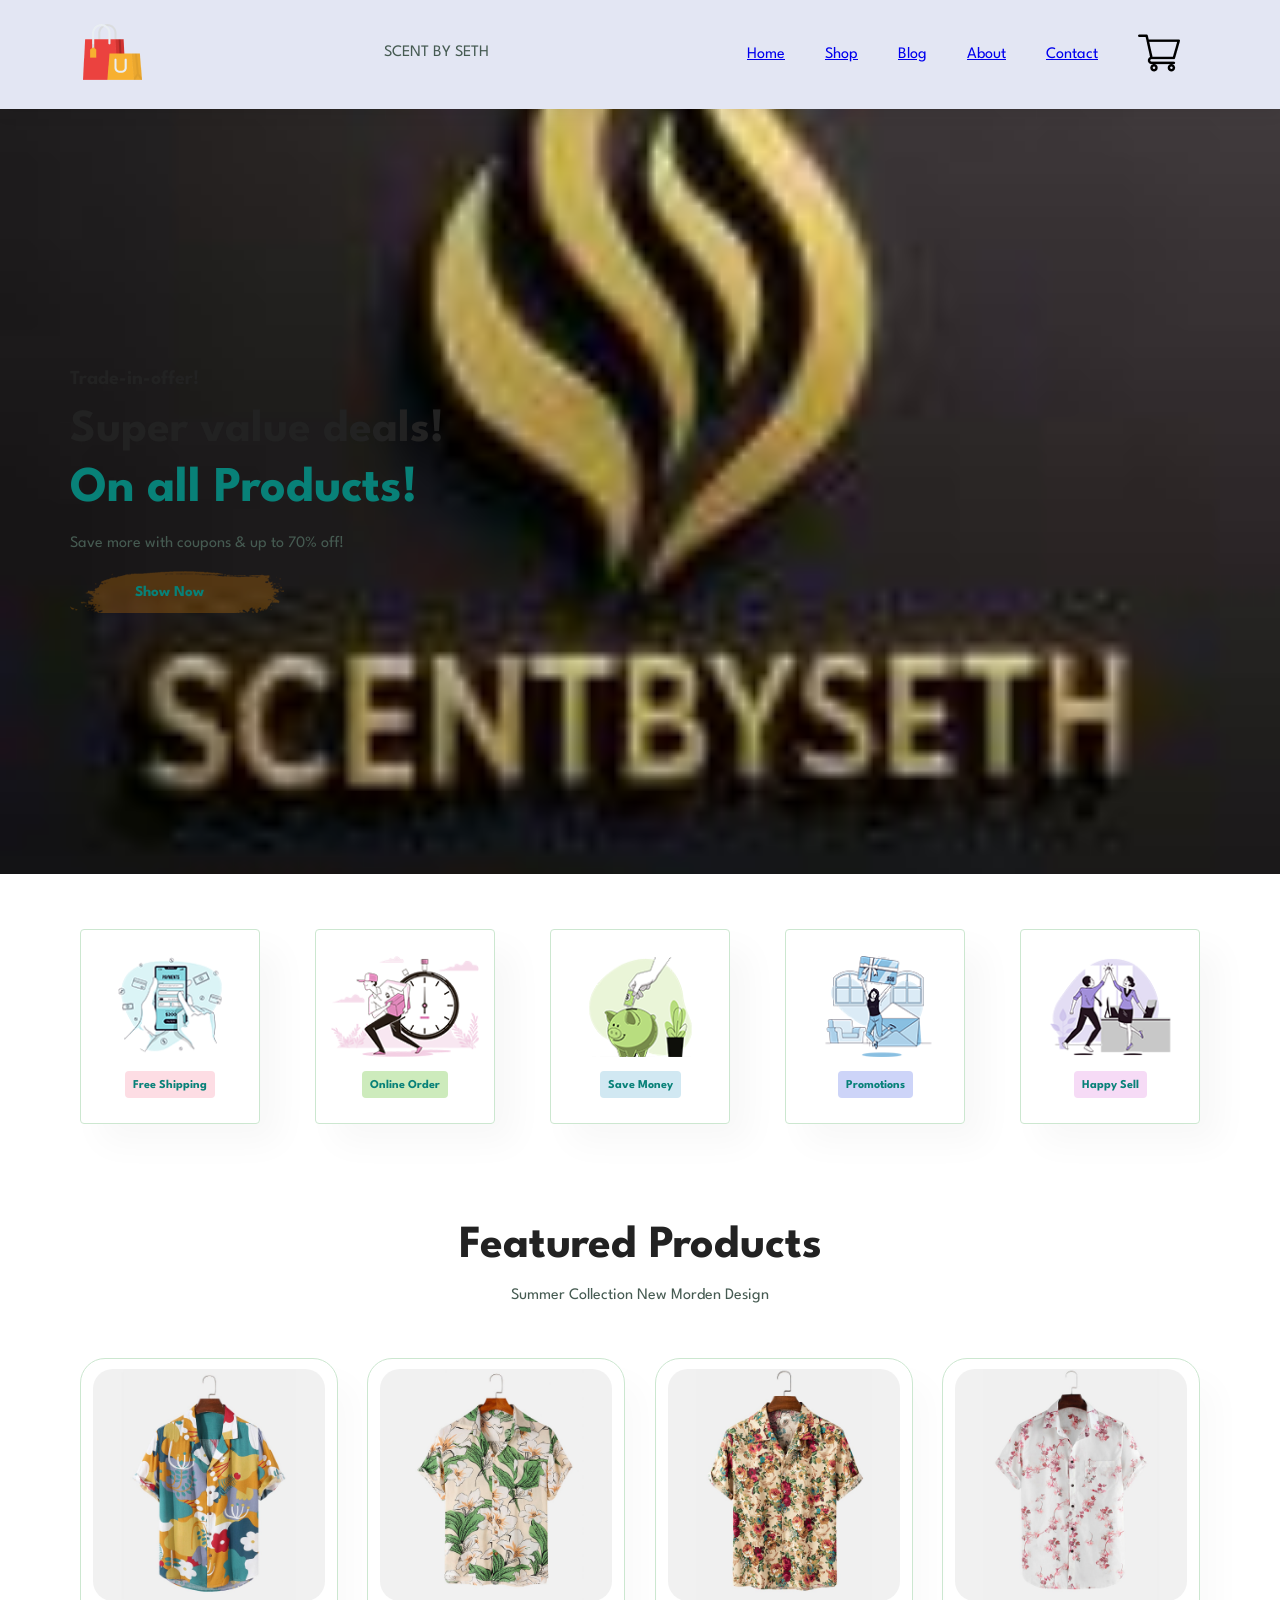
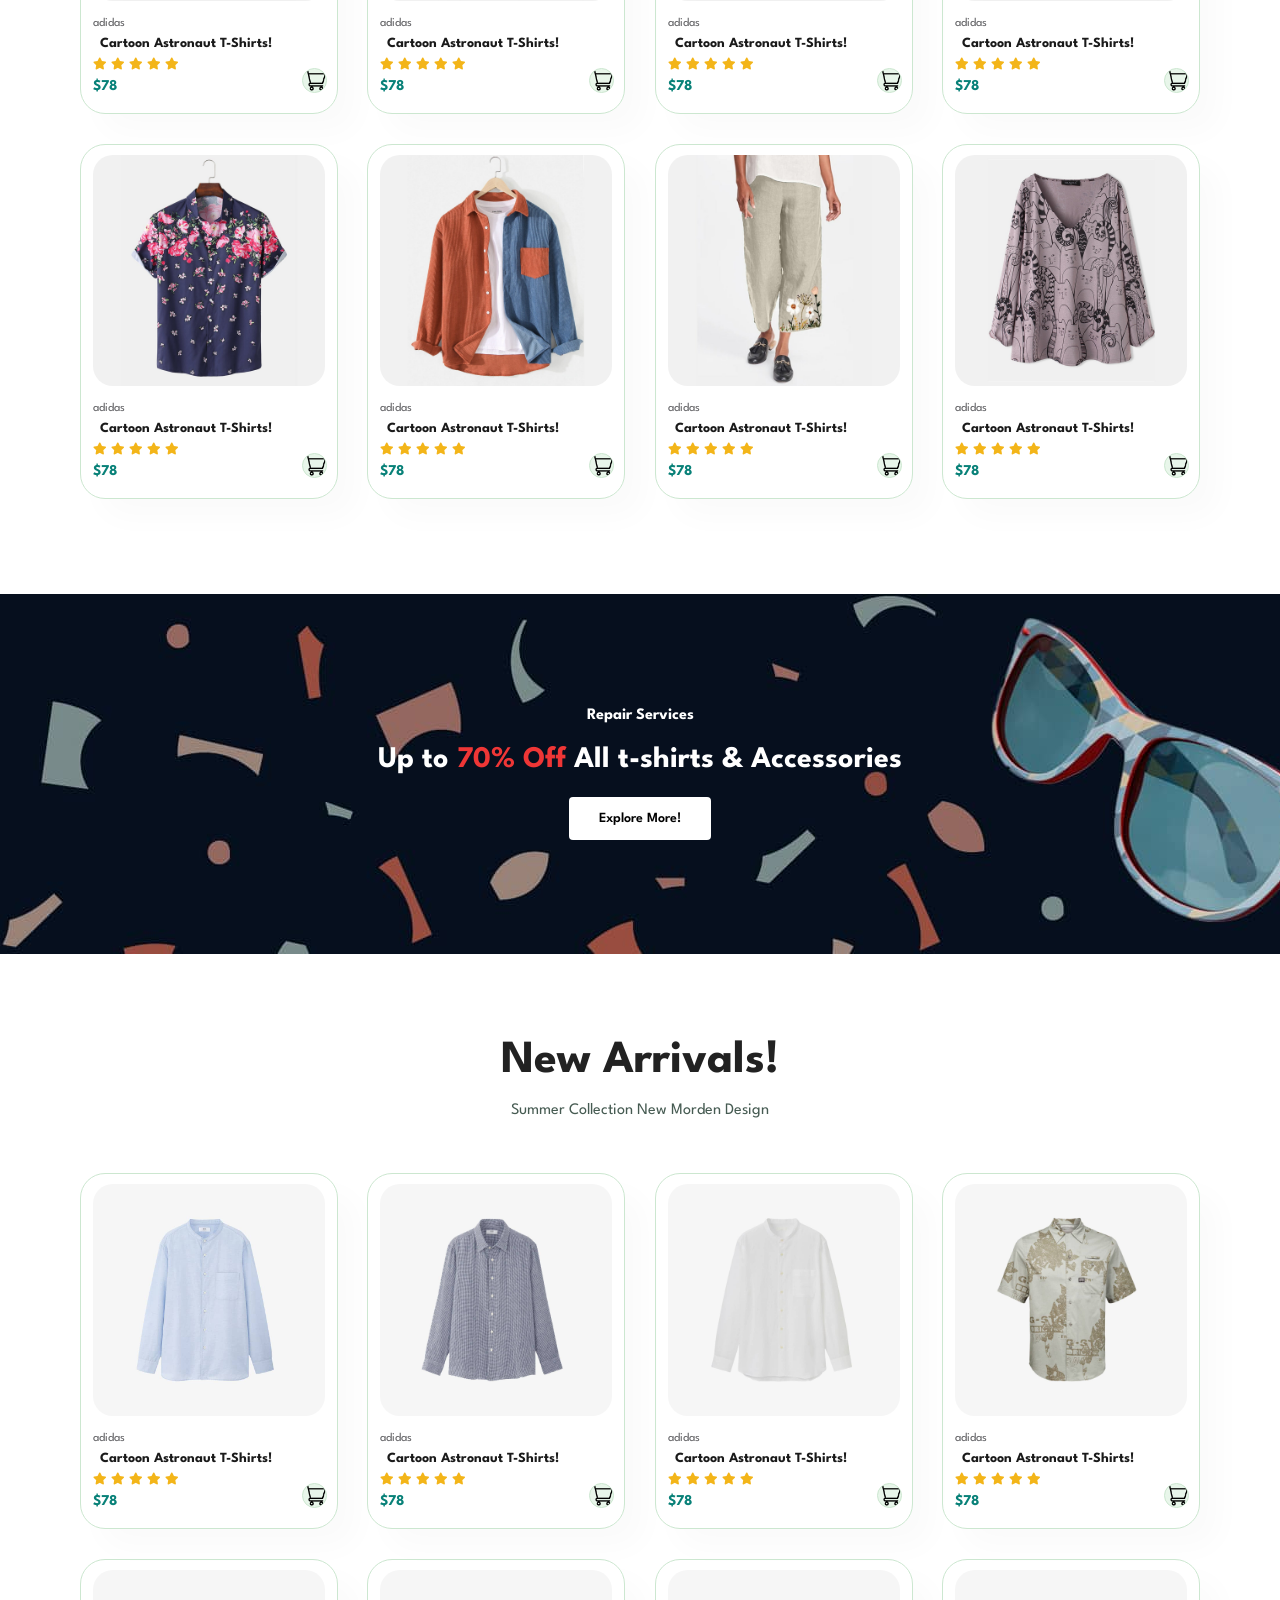
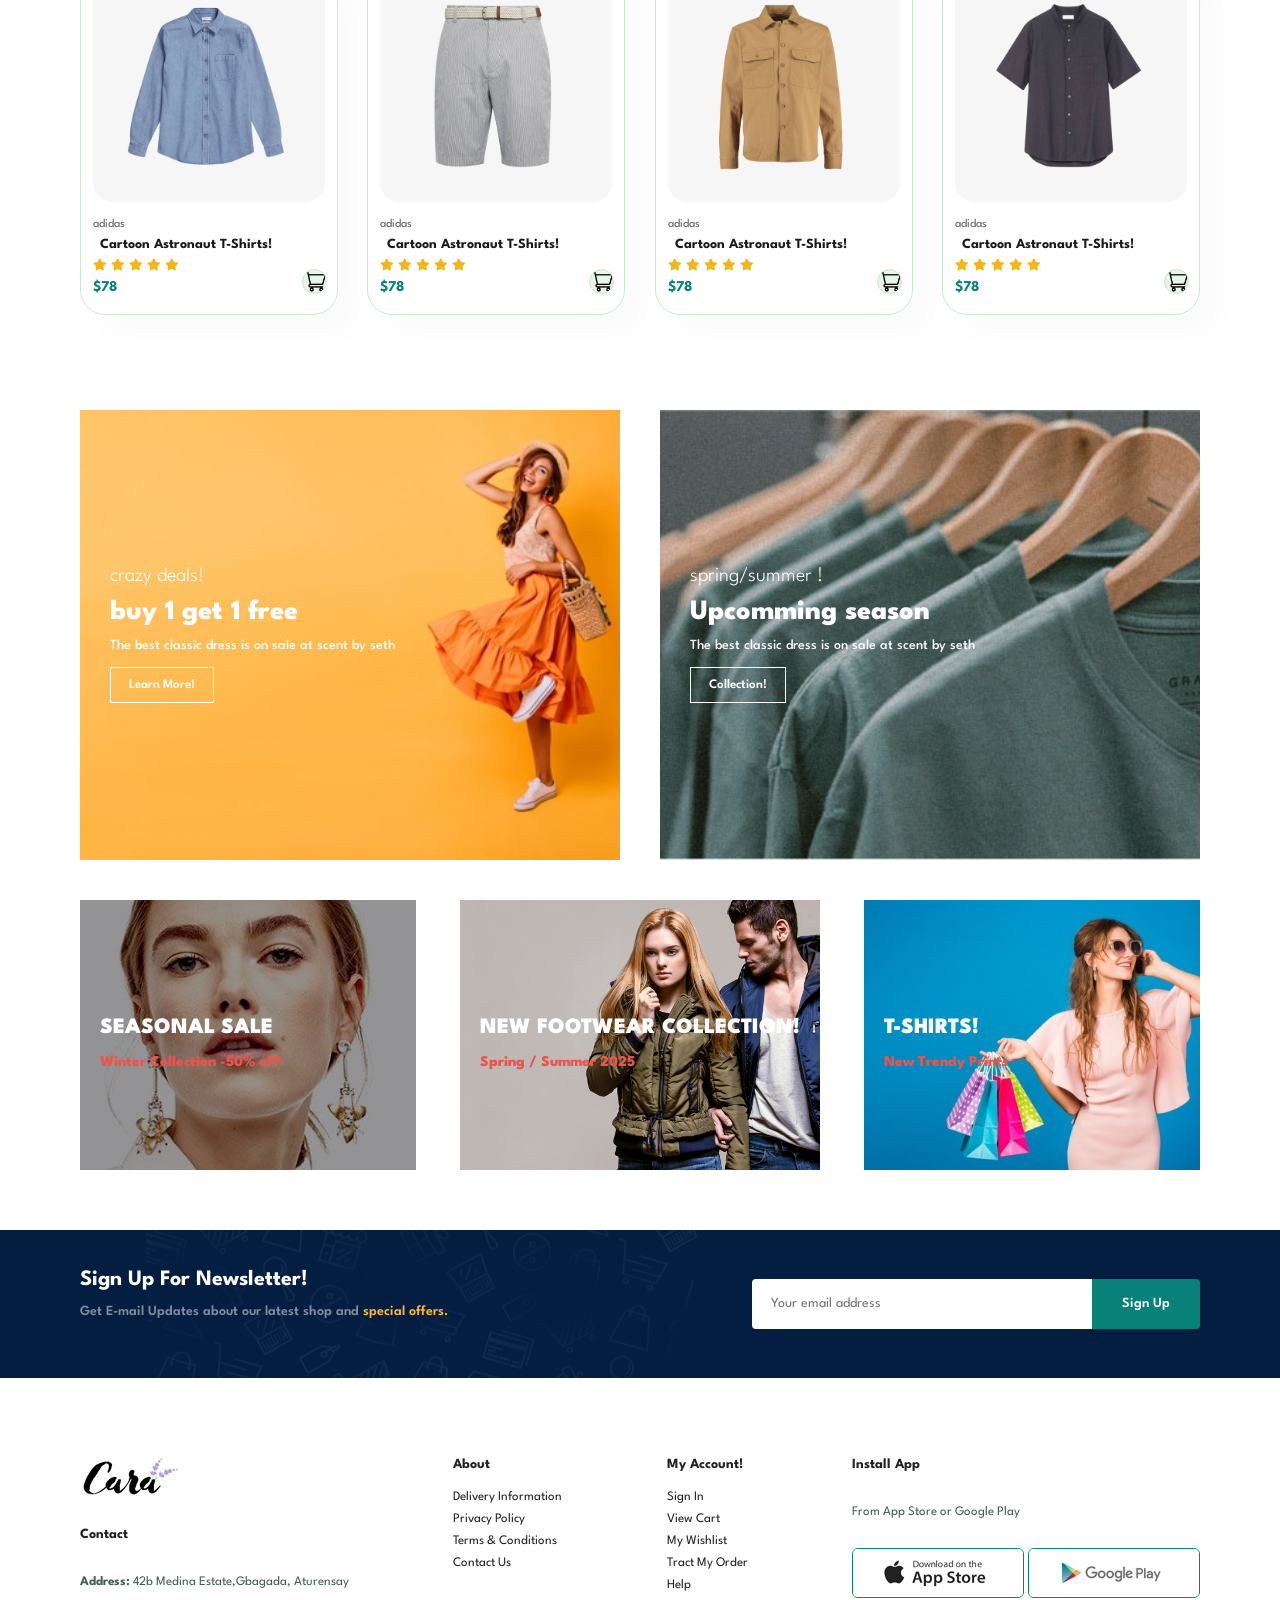
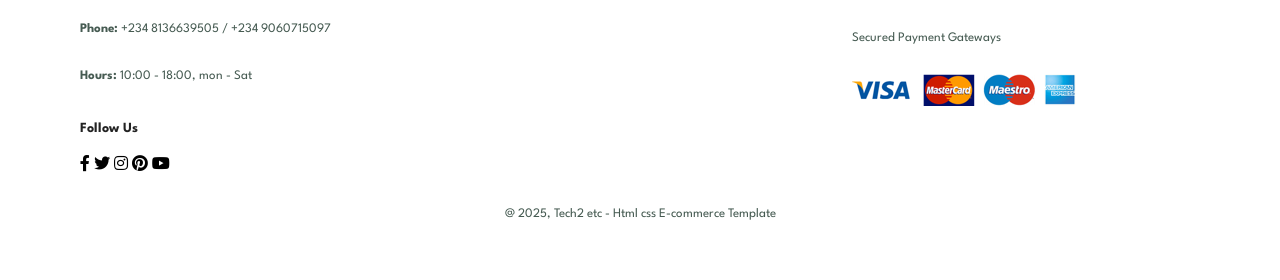
<file: index.html>
<!DOCTYPE html>
<html lang="en">

    <head>
        <meta charset="UTF-8">
        <meta http-equiv="X-UA-Compatible" content="IE=edge">
        <meta name="viewport" content="width=device-width, initial-scale=1.0">
        <title>SCENT BY SETH </title> 
        <link rel="stylesheet" href="https://pro.fontawesome.com/releases/v5.10.0/css/all.css" />

        <link rel="stylesheet" href="style.css">

    
    </head>
    <body>

        <section id="header"> 
          <a href="#"><img src="img/logo1.png" class="logo1" alt=""></a>
          <P>SCENT BY SETH</P>

           <div>
            <ul style="display: flex; align-items: center; justify-content: center;"id="navbar">
            <li style="list-style: none; padding: 0 20px;color: #1a1a1a; " ><a href="index.html">Home</a></li>
            <li  style="list-style: none; padding: 0 20px;color: #1a1a1a; "  ><a href="Shop.html">Shop</a></li>
            <li  style="list-style: none; padding: 0 20px;color: #1a1a1a; " ><a href="blog.html">Blog</a></li>
            <li style="list-style: none; padding: 0 20px;color: #1a1a1a; "  ><a href="about.html">About</a></li>
            <li style="list-style: none; padding: 0 20px;color: #1a1a1a; "  ><a href="contact.html">Contact</a></li>
            <li id="lg-bag"  style="list-style: none; padding: 0 20px;color: #1a1a1a; "><a href="cart.html"><img src="img/cart_icon.png" alt=""></a></li>
            <a href="#" id="close"><li class="far fa-times"></li></a>
            </ul>
           </div>

           <div id="mobile">
             
              <a href="cart.html"><li class="far fa-shopping-bag"></li></a>
              <li id="bar " class="fas fa-outdent"></li>

           </div>
        </section>


        <section id="hero">
            
            <h4>Trade-in-offer!</h4>
            <h2>Super value deals!</h2>
             <h1>On all Products!</h1>
             <p>Save more with coupons & up to 70% off!</p>
              <button>Show Now</button>
        </section>



       <section id="feature" class=" section-p1" >
          <div class="fe-box">
             <img src="img/features/f1.png" alt="">
             <h6>Free Shipping</h6>
          </div> 
             <div class="fe-box">
             <img src="img/features/f2.png" alt="">
             <h6>Online Order</h6>
          </div>
          <div class="fe-box">
             <img src="img/features/f3.png" alt="">
             <h6>Save Money</h6>
          </div>
          <div class="fe-box">
             <img src="img/features/f4.png" alt="">
             <h6>Promotions</h6>
          </div>
          <div class="fe-box">
             <img src="img/features/f5.png" alt="">
             <h6>Happy Sell</h6>
          </div>

       </section>
      
         
         <section id="product1" class=" section-p1" >
             <h2>Featured Products</h2>
             <p>Summer Collection New  Morden Design</p>
             <div class="pro-container">
                <div class="pro ">
                    <img src="img/products/f1.jpg" alt="">
                    <div class="des">
                        <span>adidas</span>
                        <h5>Cartoon Astronaut T-Shirts!</h5>
                        <div class="star">
                           <i class="fas fa-star"></i>
                           <i class="fas fa-star"></i>
                           <i class="fas fa-star"></i>
                           <i class="fas fa-star"></i>
                           <i class="fas fa-star"></i>
                        </div>
                        <h4>$78</h4>
                    </div>
                    <a href="#"><img style="width: 25px; border-radius: 50px; background-color: #e8f6ea; color: #088178; border-radius: 50px; border: 1px solid #cce7d0; position: absolute; bottom: 20px; right: 10px; " src="/img/cart_icon.png" alt=""></i></a>   
                </div>
                <div class="pro ">
                    <img src="img/products/f2.jpg" alt="">
                    <div class="des">
                        <span>adidas</span>
                        <h5>Cartoon Astronaut T-Shirts!</h5>
                        <div class="star">
                           <i class="fas fa-star"></i>
                           <i class="fas fa-star"></i>
                           <i class="fas fa-star"></i>
                           <i class="fas fa-star"></i>
                           <i class="fas fa-star"></i>
                        </div>
                        <h4>$78</h4>
                    </div>
                    <a href="#"><img style="width: 25px; border-radius: 50px; background-color: #e8f6ea; color: #088178; border-radius: 50px; border: 1px solid #cce7d0; position: absolute; bottom: 20px; right: 10px; " src="/img/cart_icon.png" alt=""></i></a>   
                </div>
                <div class="pro ">
                    <img src="img/products/f3.jpg" alt="">
                    <div class="des">
                        <span>adidas</span>
                        <h5>Cartoon Astronaut T-Shirts!</h5>
                        <div class="star">
                           <i class="fas fa-star"></i>
                           <i class="fas fa-star"></i>
                           <i class="fas fa-star"></i>
                           <i class="fas fa-star"></i>
                           <i class="fas fa-star"></i>
                        </div>
                        <h4>$78</h4>
                    </div>
                    <a href="#"><img style="width: 25px; border-radius: 50px; background-color: #e8f6ea; color: #088178; border-radius: 50px; border: 1px solid #cce7d0; position: absolute; bottom: 20px; right: 10px; " src="/img/cart_icon.png" alt=""></i></a>   
                </div>
                <div class="pro ">
                    <img src="img/products/f4.jpg" alt="">
                    <div class="des">
                        <span>adidas</span>
                        <h5>Cartoon Astronaut T-Shirts!</h5>
                        <div class="star">
                           <i class="fas fa-star"></i>
                           <i class="fas fa-star"></i>
                           <i class="fas fa-star"></i>
                           <i class="fas fa-star"></i>
                           <i class="fas fa-star"></i>
                        </div>
                        <h4>$78</h4>
                    </div>
                    <a href="#"><img style="width: 25px; border-radius: 50px; background-color: #e8f6ea; color: #088178; border-radius: 50px; border: 1px solid #cce7d0; position: absolute; bottom: 20px; right: 10px; " src="/img/cart_icon.png" alt=""></i></a>   
                </div>
                <div class="pro ">
                    <img src="img/products/f5.jpg" alt="">
                    <div class="des">
                        <span>adidas</span>
                        <h5>Cartoon Astronaut T-Shirts!</h5>
                        <div class="star">
                           <i class="fas fa-star"></i>
                           <i class="fas fa-star"></i>
                           <i class="fas fa-star"></i>
                           <i class="fas fa-star"></i>
                           <i class="fas fa-star"></i>
                        </div>
                        <h4>$78</h4>
                    </div>
                    <a href="#"><img style="width: 25px; border-radius: 50px; background-color: #e8f6ea; color: #088178; border-radius: 50px; border: 1px solid #cce7d0; position: absolute; bottom: 20px; right: 10px; " src="/img/cart_icon.png" alt=""></i></a>   
                </div>
                <div class="pro ">
                    <img src="img/products/f6.jpg" alt="">
                    <div class="des">
                        <span>adidas</span>
                        <h5>Cartoon Astronaut T-Shirts!</h5>
                        <div class="star">
                           <i class="fas fa-star"></i>
                           <i class="fas fa-star"></i>
                           <i class="fas fa-star"></i>
                           <i class="fas fa-star"></i>
                           <i class="fas fa-star"></i>
                        </div>
                        <h4>$78</h4>
                    </div>
                    <a href="#"><img style="width: 25px; border-radius: 50px; background-color: #e8f6ea; color: #088178; border-radius: 50px; border: 1px solid #cce7d0; position: absolute; bottom: 20px; right: 10px; " src="/img/cart_icon.png" alt=""></i></a>   
                </div>
                <div class="pro ">
                    <img src="img/products/f7.jpg" alt="">
                    <div class="des">
                        <span>adidas</span>
                        <h5>Cartoon Astronaut T-Shirts!</h5>
                        <div class="star">
                           <i class="fas fa-star"></i>
                           <i class="fas fa-star"></i>
                           <i class="fas fa-star"></i>
                           <i class="fas fa-star"></i>
                           <i class="fas fa-star"></i>
                        </div>
                        <h4>$78</h4>
                    </div>
                    <a href="#"><img style="width: 25px; border-radius: 50px; background-color: #e8f6ea; color: #088178; border-radius: 50px; border: 1px solid #cce7d0; position: absolute; bottom: 20px; right: 10px; " src="/img/cart_icon.png" alt=""></i></a>   
                </div>
                <div class="pro ">
                    <img src="img/products/f8.jpg" alt="">
                    <div class="des">
                        <span>adidas</span>
                        <h5>Cartoon Astronaut T-Shirts!</h5>
                        <div class="star">
                           <i class="fas fa-star"></i>
                           <i class="fas fa-star"></i>
                           <i class="fas fa-star"></i>
                           <i class="fas fa-star"></i>
                           <i class="fas fa-star"></i>
                        </div>
                        <h4>$78</h4>
                    </div>
                    <a href="#"><img style="width: 25px; border-radius: 50px; background-color: #e8f6ea; color: #088178; border-radius: 50px; border: 1px solid #cce7d0; position: absolute; bottom: 20px; right: 10px; " src="/img/cart_icon.png" alt=""></i></a>   
                </div>
             </div>
         </section>


          <section id="banner" class="section-m1 ">
             <h4>Repair Services</h4>
             <h2>Up to <span>70% Off</span> All t-shirts & Accessories</h2>
             <button class="normal">Explore More!</button>
          </section>

          

             <section id="product1" class=" section-p1" >
             <h2>New Arrivals!</h2>
             <p>Summer Collection New  Morden Design</p>
             <div class="pro-container">
                <div class="pro ">
                    <img src="img/products/n1.jpg" alt="">
                    <div class="des">
                        <span>adidas</span>
                        <h5>Cartoon Astronaut T-Shirts!</h5>
                        <div class="star">
                           <i class="fas fa-star"></i>
                           <i class="fas fa-star"></i>
                           <i class="fas fa-star"></i>
                           <i class="fas fa-star"></i>
                           <i class="fas fa-star"></i>
                        </div>
                        <h4>$78</h4>
                    </div>
                    <a href="#"><img style="width: 25px; border-radius: 50px; background-color: #e8f6ea; color: #088178; border-radius: 50px; border: 1px solid #cce7d0; position: absolute; bottom: 20px; right: 10px; " src="/img/cart_icon.png" alt=""></i></a>   
                </div>
                <div class="pro ">
                    <img src="img/products/n2.jpg" alt="">
                    <div class="des">
                        <span>adidas</span>
                        <h5>Cartoon Astronaut T-Shirts!</h5>
                        <div class="star">
                           <i class="fas fa-star"></i>
                           <i class="fas fa-star"></i>
                           <i class="fas fa-star"></i>
                           <i class="fas fa-star"></i>
                           <i class="fas fa-star"></i>
                        </div>
                        <h4>$78</h4>
                    </div>
                    <a href="#"><img style="width: 25px; border-radius: 50px; background-color: #e8f6ea; color: #088178; border-radius: 50px; border: 1px solid #cce7d0; position: absolute; bottom: 20px; right: 10px; " src="/img/cart_icon.png" alt=""></i></a>   
                </div>
                <div class="pro ">
                    <img src="img/products/n3.jpg" alt="">
                    <div class="des">
                        <span>adidas</span>
                        <h5>Cartoon Astronaut T-Shirts!</h5>
                        <div class="star">
                           <i class="fas fa-star"></i>
                           <i class="fas fa-star"></i>
                           <i class="fas fa-star"></i>
                           <i class="fas fa-star"></i>
                           <i class="fas fa-star"></i>
                        </div>
                        <h4>$78</h4>
                    </div>
                    <a href="#"><img style="width: 25px; border-radius: 50px; background-color: #e8f6ea; color: #088178; border-radius: 50px; border: 1px solid #cce7d0; position: absolute; bottom: 20px; right: 10px; " src="/img/cart_icon.png" alt=""></i></a>   
                </div>
                <div class="pro ">
                    <img src="img/products/n4.jpg" alt="">
                    <div class="des">
                        <span>adidas</span>
                        <h5>Cartoon Astronaut T-Shirts!</h5>
                        <div class="star">
                           <i class="fas fa-star"></i>
                           <i class="fas fa-star"></i>
                           <i class="fas fa-star"></i>
                           <i class="fas fa-star"></i>
                           <i class="fas fa-star"></i>
                        </div>
                        <h4>$78</h4>
                    </div>
                    <a href="#"><img style="width: 25px; border-radius: 50px; background-color: #e8f6ea; color: #088178; border-radius: 50px; border: 1px solid #cce7d0; position: absolute; bottom: 20px; right: 10px; " src="/img/cart_icon.png" alt=""></i></a>   
                </div>
                <div class="pro ">
                    <img src="img/products/n5.jpg" alt="">
                    <div class="des">
                        <span>adidas</span>
                        <h5>Cartoon Astronaut T-Shirts!</h5>
                        <div class="star">
                           <i class="fas fa-star"></i>
                           <i class="fas fa-star"></i>
                           <i class="fas fa-star"></i>
                           <i class="fas fa-star"></i>
                           <i class="fas fa-star"></i>
                        </div>
                        <h4>$78</h4>
                    </div>
                    <a href="#"><img style="width: 25px; border-radius: 50px; background-color: #e8f6ea; color: #088178; border-radius: 50px; border: 1px solid #cce7d0; position: absolute; bottom: 20px; right: 10px; " src="/img/cart_icon.png" alt=""></i></a>   
                </div>
                <div class="pro ">
                    <img src="img/products/n6.jpg" alt="">
                    <div class="des">
                        <span>adidas</span>
                        <h5>Cartoon Astronaut T-Shirts!</h5>
                        <div class="star">
                           <i class="fas fa-star"></i>
                           <i class="fas fa-star"></i>
                           <i class="fas fa-star"></i>
                           <i class="fas fa-star"></i>
                           <i class="fas fa-star"></i>
                        </div>
                        <h4>$78</h4>
                    </div>
                    <a href="#"><img style="width: 25px; border-radius: 50px; background-color: #e8f6ea; color: #088178; border-radius: 50px; border: 1px solid #cce7d0; position: absolute; bottom: 20px; right: 10px; " src="/img/cart_icon.png" alt=""></i></a>   
                </div>
                <div class="pro ">
                    <img src="img/products/n7.jpg" alt="">
                    <div class="des">
                        <span>adidas</span>
                        <h5>Cartoon Astronaut T-Shirts!</h5>
                        <div class="star">
                           <i class="fas fa-star"></i>
                           <i class="fas fa-star"></i>
                           <i class="fas fa-star"></i>
                           <i class="fas fa-star"></i>
                           <i class="fas fa-star"></i>
                        </div>
                        <h4>$78</h4>
                    </div>
                    <a href="#"><img style="width: 25px; border-radius: 50px; background-color: #e8f6ea; color: #088178; border-radius: 50px; border: 1px solid #cce7d0; position: absolute; bottom: 20px; right: 10px; " src="/img/cart_icon.png" alt=""></i></a>   
                </div>
                <div class="pro ">
                    <img src="img/products/n8.jpg" alt="">
                    <div class="des">
                        <span>adidas</span>
                        <h5>Cartoon Astronaut T-Shirts!</h5>
                        <div class="star">
                           <i class="fas fa-star"></i>
                           <i class="fas fa-star"></i>
                           <i class="fas fa-star"></i>
                           <i class="fas fa-star"></i>
                           <i class="fas fa-star"></i>
                        </div>
                        <h4>$78</h4>
                    </div>
                    <a href="#"><img style="width: 25px; border-radius: 50px; background-color: #e8f6ea; color: #088178; border-radius: 50px; border: 1px solid #cce7d0; position: absolute; bottom: 20px; right: 10px; " src="/img/cart_icon.png" alt=""></i></a>   
                </div>
             </div>
         </section>

          
          <section id="sm-banner" class=" section-p1">

            <div class="banner-box">
                <h4>crazy deals!</h4>
                <h2>buy 1 get 1 free</h2>
                <span>The best classic dress is on sale at scent by seth</span>
                <button class="white">Learn More!</button>
            </div>
                 <div class="banner-box banner-box2">
                <h4>spring/summer !</h4>
                <h2>Upcomming season</h2>
                <span>The best classic dress is on sale at scent by seth</span>
                <button class="white">Collection!</button>
            </div>

          </section>

         <section id="banner3">
             <div class="banner-box">
                <h2>SEASONAL SALE</h2>
                <h3>Winter Collection -50% oFF</h3>
            </div>
             <div class="banner-box banner-box2">
                <h2>NEW FOOTWEAR COLLECTION!</h2>
                <h3>Spring / Summer 2025</h3>
            </div>
            <div class="banner-box  banner-box3">
                <h2>T-SHIRTS!</h2>
                <h3>New Trendy Prints</h3>
            </div>


         </section>

      
       
         <section id="newsletter" class=" section-p1 section-m1">
            <div class="newstext">
               <h4>Sign Up For Newsletter!</h4>
               <p>Get E-mail Updates about our latest shop and <span> special offers.</span> 
            </p>
            </div>
            <div class="form ">  
                 <input type="text"  placeholder="Your email address ">
                 <button class="normal">Sign Up</button>
            </div>
         </section>


         <footer class="section-p1">
            <div class="col">
              <img class="logo" src="img/logo.png" alt="">
              <h4>Contact</h4>
              <p><strong>Address:</strong> 42b Medina Estate,Gbagada, Aturensay
            </p>
            <p><strong>Phone:</strong> +234 8136639505 / +234 9060715097</p>
            <p><strong>Hours:</strong> 10:00 - 18:00, mon - Sat</p>
            <div class="follow">
                <h4>Follow Us </h4>
                 <div class="icon ">
                <li  class="fab fa-facebook-f"></li>
                <li  class="fab fa-twitter"></li>
                <li  class="fab fa-instagram"></li>
                <li  class="fab fa-pinterest"></li>
                <li  class="fab fa-youtube"></li>
              </div>
            </div>
         </div>

         <div class="col">
            <h4>About</h4>
             <a href="#">Delivery Information</a>
             <a href="#">Privacy Policy</a>
             <a href="#">Terms &  Conditions</a>
             <a href="#">Contact Us</a>
         </div>

           <div class="col">
            <h4>My Account!</h4>
             <a href="#">Sign In</a>
             <a href="#">View Cart</a>
             <a href="#">My Wishlist</a>
             <a href="#">Tract My Order</a>
             <a href="#">Help</a>
         </div>

         <div class="col  install">
            <h4>Install App</h4>
            <p>From App Store or Google Play</p>
            <div class="row">
                <img src="img/pay/app.jpg" alt="">
                <img src="img/pay/play.jpg" alt="">
            </div>
            <p>Secured Payment Gateways </p>
            <img src="img/pay/pay.png" alt="">
         </div>
           <div class="copyright">
            <p>@ 2025, Tech2 etc - Html css E-commerce Template</p>
           </div>

         </footer>
 



        <script src="script.js"></script>
    </body>

</html>
</file>
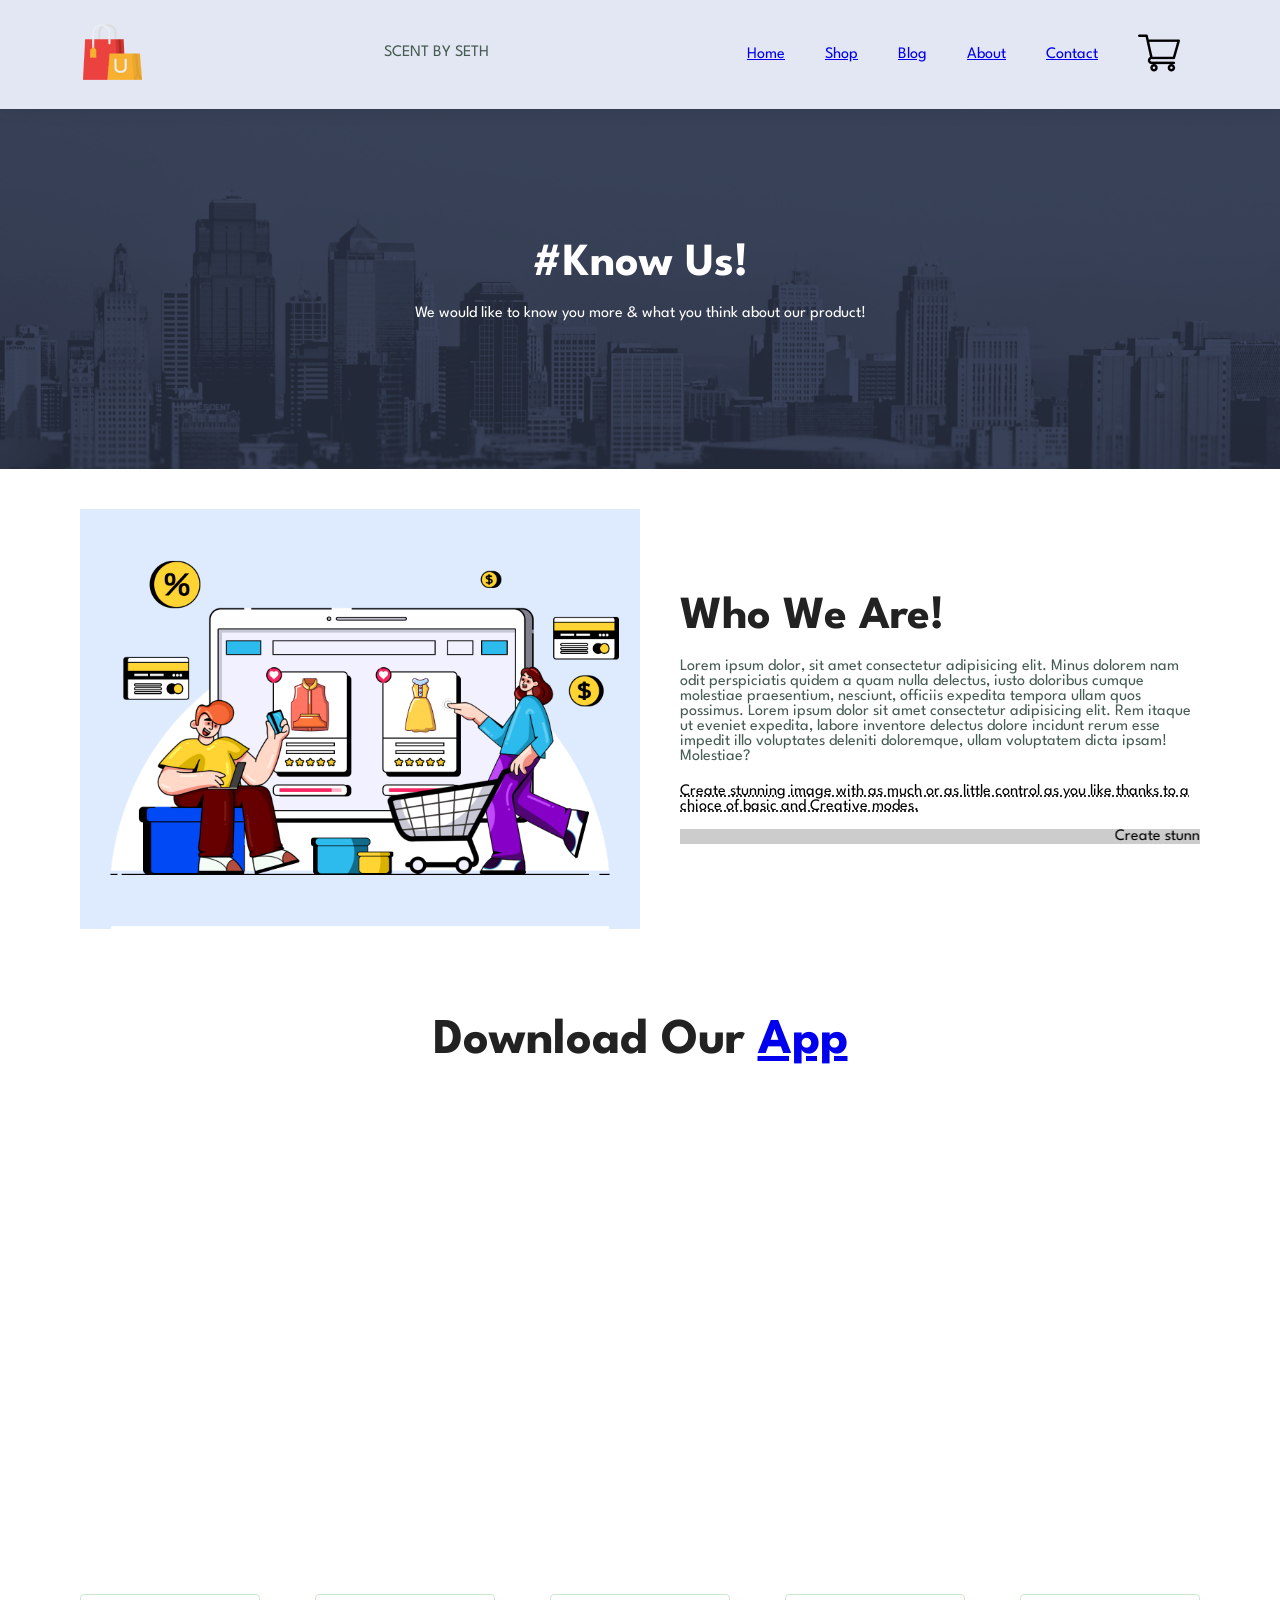
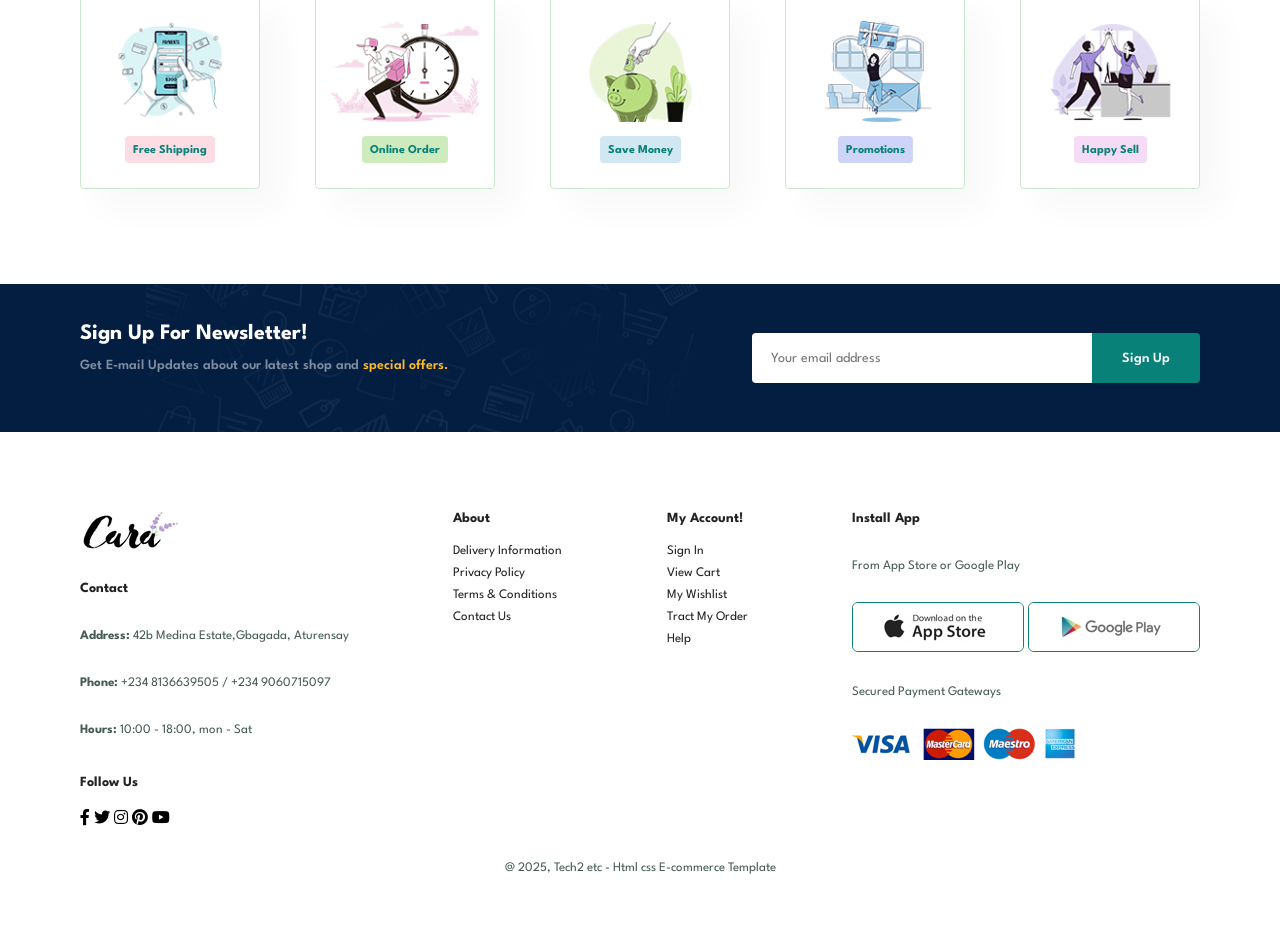
<file: about.html>
<!DOCTYPE html>
<html lang="en">

    <head>
        <meta charset="UTF-8">
        <meta http-equiv="X-UA-Compatible" content="IE=edge">
        <meta name="viewport" content="width=device-width, initial-scale=1.0">
        <title>SCENT BY SETH </title> 
        <link rel="stylesheet" href="https://pro.fontawesome.com/releases/v5.10.0/css/all.css" />

        <link rel="stylesheet" href="style.css">

    
    </head>
    <body>

        <section id="header"> 
          <a href="#"><img src="img/logo1.png" class="logo1" alt=""></a>
          <P>SCENT BY SETH</P>

           <div>
            <ul style="display: flex; align-items: center; justify-content: center;"id="navbar">
            <li style="list-style: none; padding: 0 20px;color: #1a1a1a; " ><a href="index.html">Home</a></li>
            <li  style="list-style: none; padding: 0 20px;color: #1a1a1a; "  ><a href="Shop.html">Shop</a></li>
            <li  style="list-style: none; padding: 0 20px;color: #1a1a1a; " ><a href="blog.html">Blog</a></li>
            <li style="list-style: none; padding: 0 20px;color: #1a1a1a; "  ><a href="about.html">About</a></li>
            <li style="list-style: none; padding: 0 20px;color: #1a1a1a; "  ><a href="contact.html">Contact</a></li>
            <li id="lg-bag"  style="list-style: none; padding: 0 20px;color: #1a1a1a; "><a href="cart.html"><img src="img/cart_icon.png" alt=""></a></li>
            <a href="#" id="close"><li class="far fa-times"></li></a>
            </ul>
           </div>

           <div id="mobile">
             
              <a href="cart.html"><li class="far fa-shopping-bag"></li></a>
              <li id="bar " class="fas fa-outdent"></li>

           </div>
        </section>


        <section id="page-header" class="about-header">
            
            
            <h2>#Know Us!</h2>
             <p>We would like to know  you more & what you think about our product!</p>
              
        </section>

        <section id="about-head" class="section-p1">
               <img src="img/about/a6.jpg" alt="">
                 <div>
                   <h2>Who We Are!</h2>
                    <p>Lorem ipsum dolor, sit amet consectetur adipisicing elit. 
                       Minus dolorem nam odit perspiciatis quidem a quam nulla delectus,
                       iusto doloribus cumque molestiae praesentium, 
                       nesciunt, officiis expedita tempora ullam quos possimus. Lorem ipsum dolor sit amet consectetur
                       adipisicing elit. Rem itaque ut eveniet expedita, labore inventore delectus dolore incidunt rerum esse
                       impedit illo voluptates deleniti doloremque, ullam voluptatem dicta ipsam! Molestiae?   </p>


                       <abbr title="">Create stunning image with as much or as little control 
                        as you like thanks to a chioce of basic and Creative modes.</abbr>

                       <br><br>

                       <marquee bgcolor="#ccc" loop="-1" scrollamount="5" width="100%">Create 
                        stunning   SCENT BY SETH or as, little control as you like thanks to a 
                        chioce of basic and Creative modes.  
                       </marquee>  
                 </div>
        </section>
        
      
        <section id="about-app" class="section-p1">
            <h1>Download Our  <a href="#">App</a></h1>
            <div class="video">
                <video autoplay muted loop  src="img/about/1.mp4"></video>
            </div>
        </section>


        <section id="feature" class=" section-p1" >
          <div class="fe-box">
             <img src="img/features/f1.png" alt="">
             <h6>Free Shipping</h6>
          </div> 
             <div class="fe-box">
             <img src="img/features/f2.png" alt="">
             <h6>Online Order</h6>
          </div>
          <div class="fe-box">
             <img src="img/features/f3.png" alt="">
             <h6>Save Money</h6>
          </div>
          <div class="fe-box">
             <img src="img/features/f4.png" alt="">
             <h6>Promotions</h6>
          </div>
          <div class="fe-box">
             <img src="img/features/f5.png" alt="">
             <h6>Happy Sell</h6>
          </div>

       </section>
      

       
         <section id="newsletter" class=" section-p1 section-m1">
            <div class="newstext">
               <h4>Sign Up For Newsletter!</h4>
               <p>Get E-mail Updates about our latest shop and <span> special offers.</span> 
            </p>
            </div>
            <div class="form ">  
                 <input type="text"  placeholder="Your email address ">
                 <button class="normal">Sign Up</button>
            </div>
         </section>


         <footer class="section-p1">
            <div class="col">
              <img class="logo" src="img/logo.png" alt="">
              <h4>Contact</h4>
              <p><strong>Address:</strong> 42b Medina Estate,Gbagada, Aturensay
            </p>
            <p><strong>Phone:</strong> +234 8136639505 / +234 9060715097</p>
            <p><strong>Hours:</strong> 10:00 - 18:00, mon - Sat</p>
            <div class="follow">
                <h4>Follow Us </h4>
                 <div class="icon ">
                <li  class="fab fa-facebook-f"></li>
                <li  class="fab fa-twitter"></li>
                <li  class="fab fa-instagram"></li>
                <li  class="fab fa-pinterest"></li>
                <li  class="fab fa-youtube"></li>
              </div>
            </div>
         </div>

         <div class="col">
            <h4>About</h4>
             <a href="#">Delivery Information</a>
             <a href="#">Privacy Policy</a>
             <a href="#">Terms &  Conditions</a>
             <a href="#">Contact Us</a>
         </div>

           <div class="col">
            <h4>My Account!</h4>
             <a href="#">Sign In</a>
             <a href="#">View Cart</a>
             <a href="#">My Wishlist</a>
             <a href="#">Tract My Order</a>
             <a href="#">Help</a>
         </div>

         <div class="col  install">
            <h4>Install App</h4>
            <p>From App Store or Google Play</p>
            <div class="row">
                <img src="img/pay/app.jpg" alt="">
                <img src="img/pay/play.jpg" alt="">
            </div>
            <p>Secured Payment Gateways </p>
            <img src="img/pay/pay.png" alt="">
         </div>
           <div class="copyright">
            <p>@ 2025, Tech2 etc - Html css E-commerce Template</p>
           </div>

         </footer>
 



        <script src="script.js"></script>
    </body>

</html>
</file>
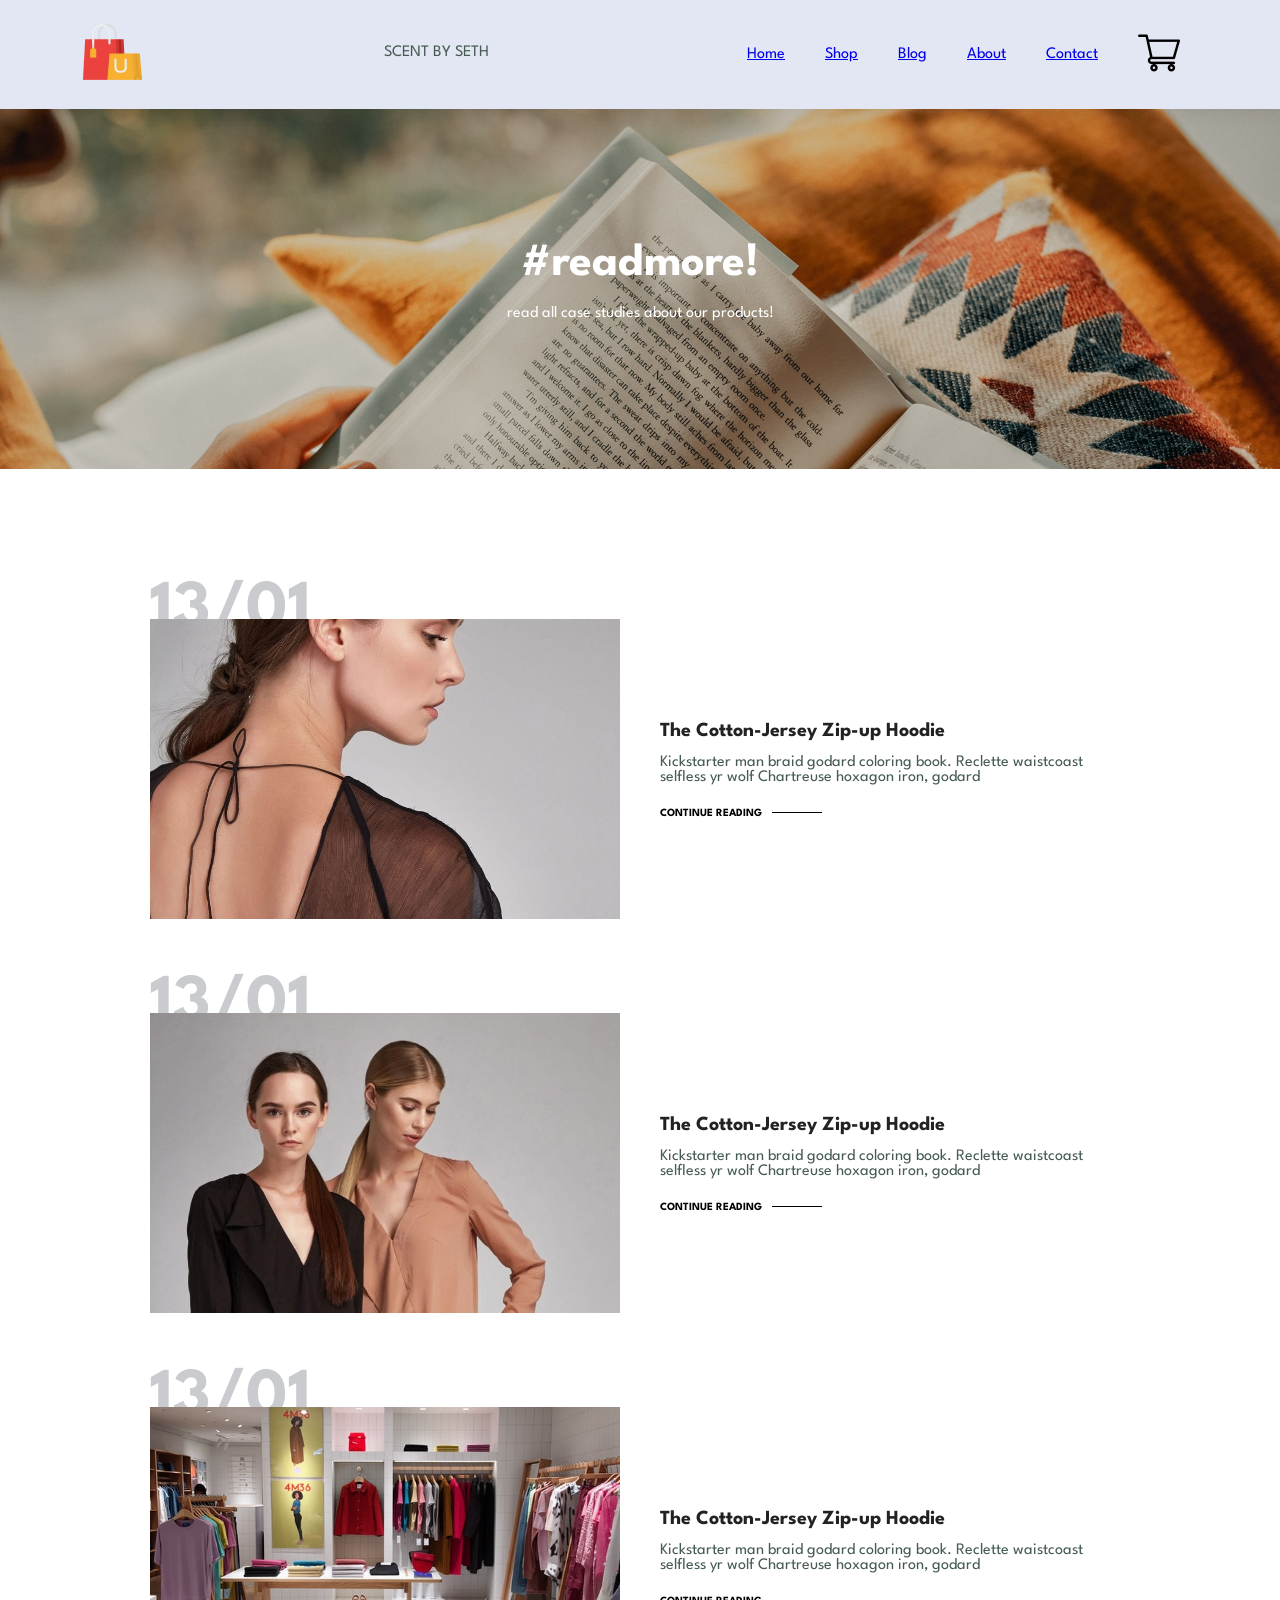
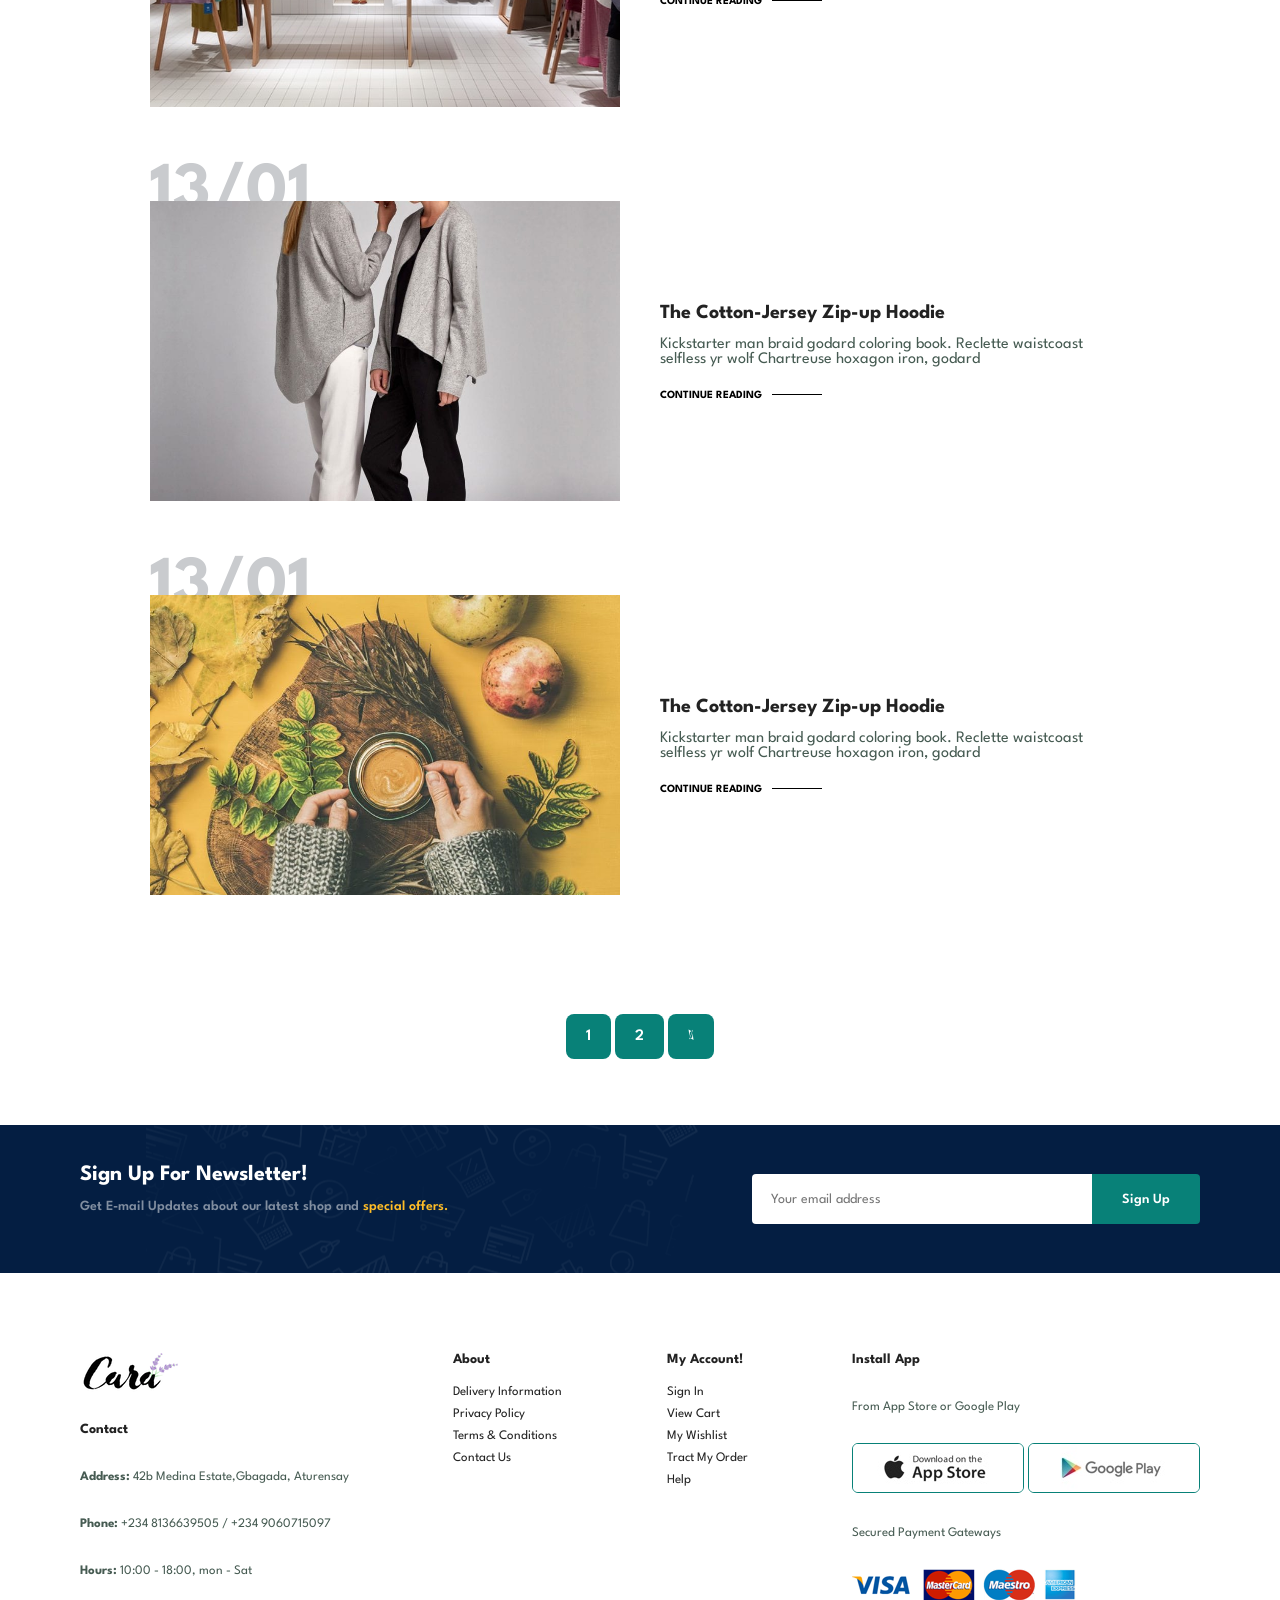
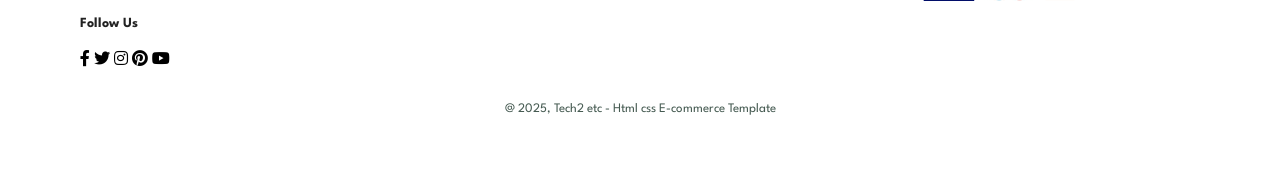
<file: blog.html>
<!DOCTYPE html>
<html lang="en">

    <head>
        <meta charset="UTF-8">
        <meta http-equiv="X-UA-Compatible" content="IE=edge">
        <meta name="viewport" content="width=device-width, initial-scale=1.0">
        <title>SCENT BY SETH </title> 
        <link rel="stylesheet" href="https://pro.fontawesome.com/releases/v5.10.0/css/all.css" />

        <link rel="stylesheet" href="style.css">

    
    </head>
    <body>

        <section id="header"> 
          <a href="#"><img src="img/logo1.png" class="logo1" alt=""></a>
          <P>SCENT BY SETH</P>

           <div>
            <ul style="display: flex; align-items: center; justify-content: center;"id="navbar">
            <li style="list-style: none; padding: 0 20px;color: #1a1a1a; " ><a href="index.html">Home</a></li>
            <li  style="list-style: none; padding: 0 20px;color: #1a1a1a; "  ><a href="Shop.html">Shop</a></li>
            <li  style="list-style: none; padding: 0 20px;color: #1a1a1a; " ><a href="blog.html">Blog</a></li>
            <li style="list-style: none; padding: 0 20px;color: #1a1a1a; "  ><a href="about.html">About</a></li>
            <li style="list-style: none; padding: 0 20px;color: #1a1a1a; "  ><a href="contact.html">Contact</a></li>
            <li id="lg-bag"  style="list-style: none; padding: 0 20px;color: #1a1a1a; "><a href="cart.html"><img src="img/cart_icon.png" alt=""></a></li>
            <a href="#" id="close"><li class="far fa-times"></li></a>
            </ul>
           </div>

           <div id="mobile">
             
              <a href="cart.html"><li class="far fa-shopping-bag"></li></a>
              <li id="bar " class="fas fa-outdent"></li>

           </div>
        </section>


        <section id="page-header" class="blog-header">
            
            
            <h2>#readmore!</h2>
             <p>read all case studies about our products!</p>
              
        </section>



        <section id="blog">
            <div class="blog-box">
              <div class="blog-img">
                 <img src="img/blog/b1.jpg" alt="">
              </div>
             <div class="blog-details ">
                <h4>The Cotton-Jersey Zip-up Hoodie</h4>
                <p>Kickstarter man braid godard coloring  book. Reclette waistcoast selfless yr wolf 
                    Chartreuse hoxagon iron, godard </p>
                    <a href="#">CONTINUE READING </a>
             </div>
             <h1>13/01</h1>
         </div>

            <div class="blog-box">
              <div class="blog-img">
                 <img src="img/blog/b2.jpg" alt="">
              </div>
             <div class="blog-details ">
                <h4>The Cotton-Jersey Zip-up Hoodie</h4>
                <p>Kickstarter man braid godard coloring  book. Reclette waistcoast selfless yr wolf 
                    Chartreuse hoxagon iron, godard </p>
                    <a href="#">CONTINUE READING </a>
             </div>
             <h1>13/01</h1>
         </div>
          <div class="blog-box">
              <div class="blog-img">
                 <img src="img/blog/b3.jpg" alt="">
              </div>
             <div class="blog-details ">
                <h4>The Cotton-Jersey Zip-up Hoodie</h4>
                <p>Kickstarter man braid godard coloring  book. Reclette waistcoast selfless yr wolf 
                    Chartreuse hoxagon iron, godard </p>
                    <a href="#">CONTINUE READING </a>
             </div>
             <h1>13/01</h1>
         </div>
          <div class="blog-box">
              <div class="blog-img">
                 <img src="img/blog/b4.jpg" alt="">
              </div>
             <div class="blog-details ">
                <h4>The Cotton-Jersey Zip-up Hoodie</h4>
                <p>Kickstarter man braid godard coloring  book. Reclette waistcoast selfless yr wolf 
                    Chartreuse hoxagon iron, godard </p>
                    <a href="#">CONTINUE READING </a>
             </div>
             <h1>13/01</h1>
         </div>
          <div class="blog-box">
              <div class="blog-img">
                 <img src="img/blog/b6.jpg" alt="">
              </div>
             <div class="blog-details ">
                <h4>The Cotton-Jersey Zip-up Hoodie</h4>
                <p>Kickstarter man braid godard coloring  book. Reclette waistcoast selfless yr wolf 
                    Chartreuse hoxagon iron, godard </p>
                    <a href="#">CONTINUE READING </a>
             </div>
             <h1>13/01</h1>
         </div>
        </section>




          
        <section id="pagination" class=" section-p1 ">
            <a href="#">1</a>
            <a href="#">2</a>
            <a href="#"><li class="fal fa-long-arrow-alt-right"></li></a>
        </section>

        
      
       
         <section id="newsletter" class=" section-p1 section-m1">
            <div class="newstext">
               <h4>Sign Up For Newsletter!</h4>
               <p>Get E-mail Updates about our latest shop and <span> special offers.</span> 
            </p>
            </div>
            <div class="form ">  
                 <input type="text"  placeholder="Your email address ">
                 <button class="normal">Sign Up</button>
            </div>
         </section>


         <footer class="section-p1">
            <div class="col">
              <img class="logo" src="img/logo.png" alt="">
              <h4>Contact</h4>
              <p><strong>Address:</strong> 42b Medina Estate,Gbagada, Aturensay
            </p>
            <p><strong>Phone:</strong> +234 8136639505 / +234 9060715097</p>
            <p><strong>Hours:</strong> 10:00 - 18:00, mon - Sat</p>
            <div class="follow">
                <h4>Follow Us </h4>
                 <div class="icon ">
                <li  class="fab fa-facebook-f"></li>
                <li  class="fab fa-twitter"></li>
                <li  class="fab fa-instagram"></li>
                <li  class="fab fa-pinterest"></li>
                <li  class="fab fa-youtube"></li>
              </div>
            </div>
         </div>

         <div class="col">
            <h4>About</h4>
             <a href="#">Delivery Information</a>
             <a href="#">Privacy Policy</a>
             <a href="#">Terms &  Conditions</a>
             <a href="#">Contact Us</a>
         </div>

           <div class="col">
            <h4>My Account!</h4>
             <a href="#">Sign In</a>
             <a href="#">View Cart</a>
             <a href="#">My Wishlist</a>
             <a href="#">Tract My Order</a>
             <a href="#">Help</a>
         </div>

         <div class="col  install">
            <h4>Install App</h4>
            <p>From App Store or Google Play</p>
            <div class="row">
                <img src="img/pay/app.jpg" alt="">
                <img src="img/pay/play.jpg" alt="">
            </div>
            <p>Secured Payment Gateways </p>
            <img src="img/pay/pay.png" alt="">
         </div>
           <div class="copyright">
            <p>@ 2025, Tech2 etc - Html css E-commerce Template</p>
           </div>

         </footer>
 



        <script src="script.js"></script>
    </body>

</html>
</file>
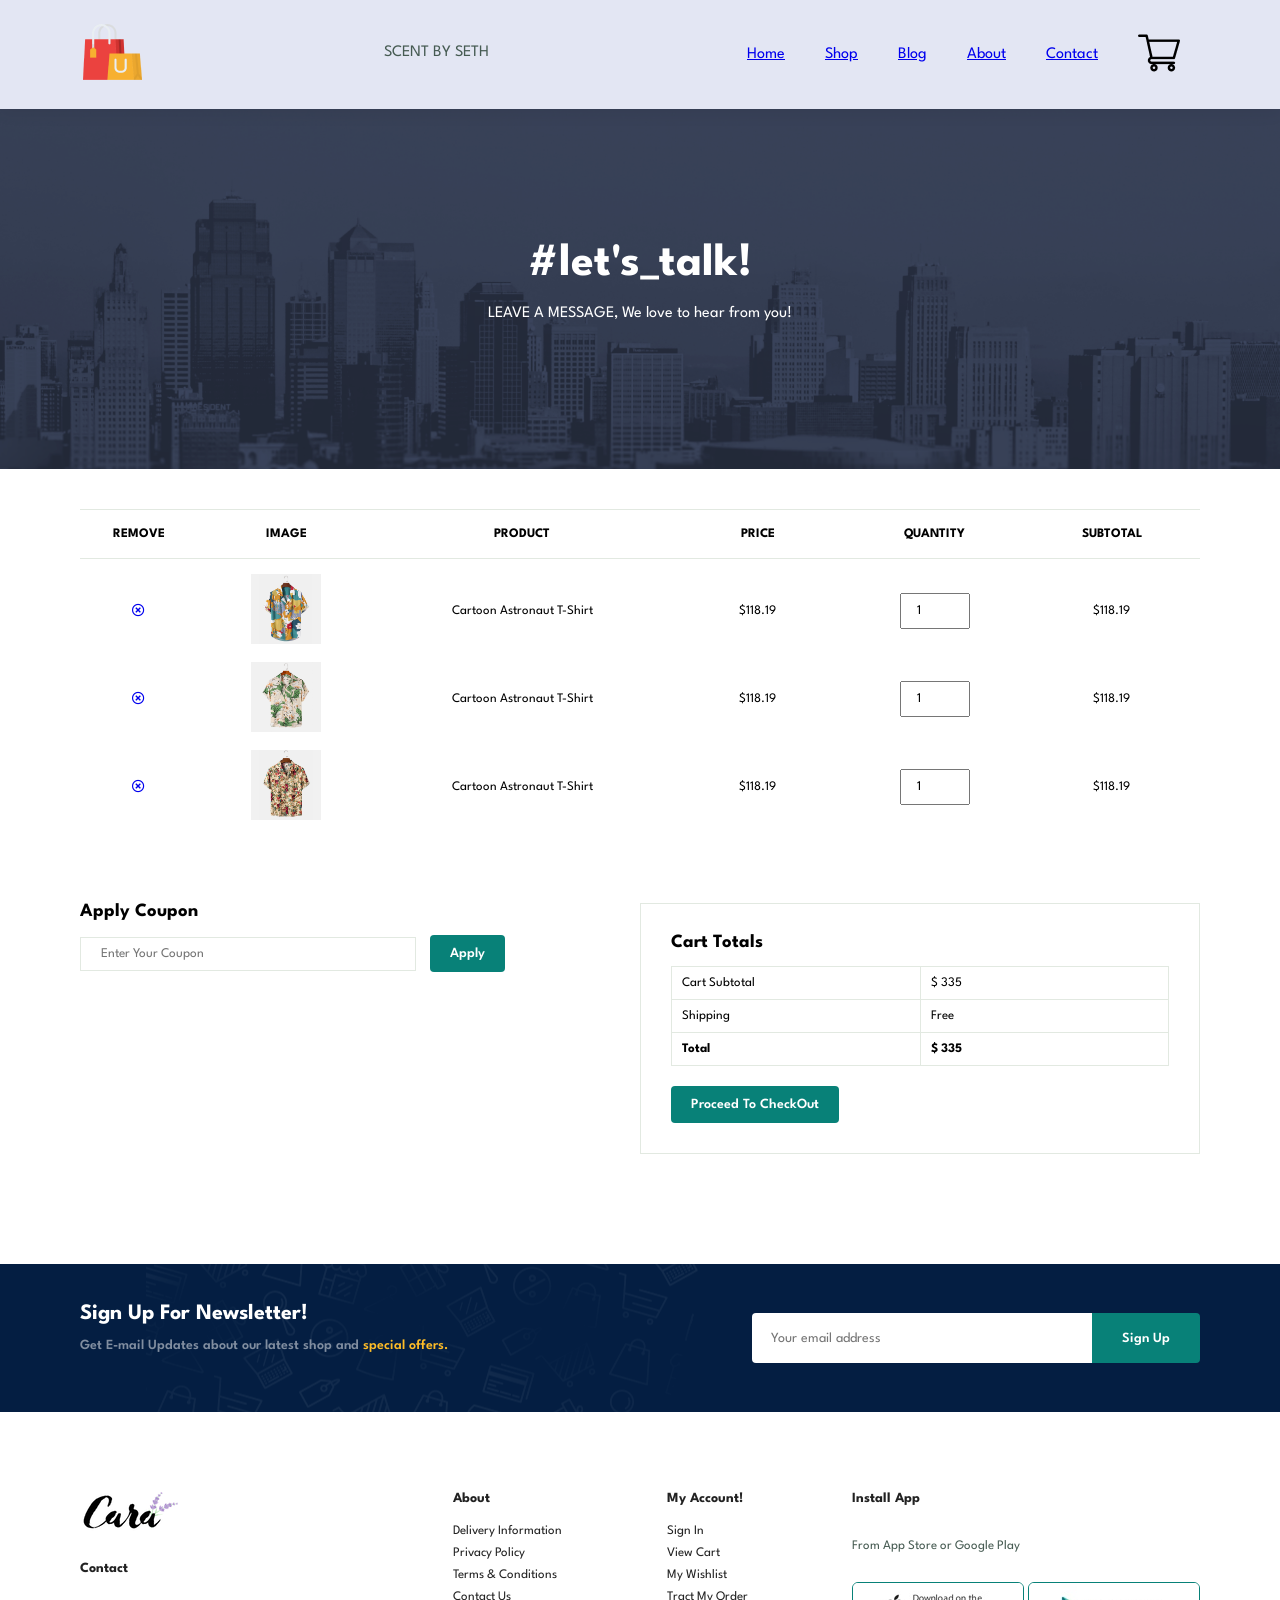
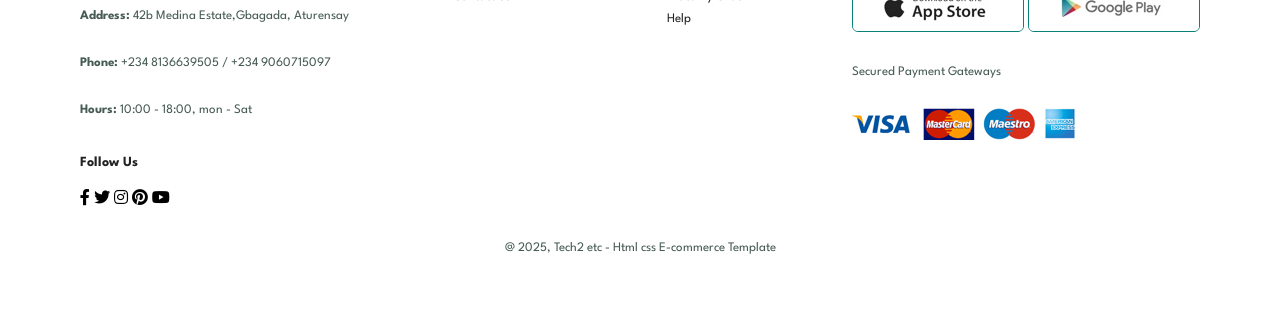
<file: cart.html>
<!DOCTYPE html>
<html lang="en">

    <head>
        <meta charset="UTF-8">
        <meta http-equiv="X-UA-Compatible" content="IE=edge">
        <meta name="viewport" content="width=device-width, initial-scale=1.0">
        <title>SCENT BY SETH </title> 
        <link rel="stylesheet" href="https://pro.fontawesome.com/releases/v5.10.0/css/all.css" />

        <link rel="stylesheet" href="style.css">

    
    </head>
    <body>

        <section id="header"> 
          <a href="#"><img src="img/logo1.png" class="logo1" alt=""></a>
          <P>SCENT BY SETH</P>

           <div>
            <ul style="display: flex; align-items: center; justify-content: center;"id="navbar">
            <li style="list-style: none; padding: 0 20px;color: #1a1a1a; " ><a href="index.html">Home</a></li>
            <li  style="list-style: none; padding: 0 20px;color: #1a1a1a; "  ><a href="Shop.html">Shop</a></li>
            <li  style="list-style: none; padding: 0 20px;color: #1a1a1a; " ><a href="blog.html">Blog</a></li>
            <li style="list-style: none; padding: 0 20px;color: #1a1a1a; "  ><a href="about.html">About</a></li>
            <li style="list-style: none; padding: 0 20px;color: #1a1a1a; "  ><a href="contact.html">Contact</a></li>
            <li id="lg-bag"  style="list-style: none; padding: 0 20px;color: #1a1a1a; "><a href="cart.html"><img src="img/cart_icon.png" alt=""></a></li>
            <a href="#" id="close"><li class="far fa-times"></li></a>
            </ul>
           </div>

           <div id="mobile">
             
              <a href="cart.html"><li class="far fa-shopping-bag"></li></a>
              <li id="bar " class="fas fa-outdent"></li>

           </div>
        </section>


        <section id="page-header" class="about-header">
            
            
            <h2>#let's_talk!</h2>
             <p>LEAVE A MESSAGE, We love to hear from you!</p>
              
        </section>

        <section id="cart" class="section-p1" >
              <table width="100%">
                <thead>
                    <tr>
                        <td>Remove</td>
                        <td>Image</td>
                        <td>Product</td>
                        <td>Price</td>
                        <td>Quantity</td>
                        <td>Subtotal</td>
                    </tr>
                </thead>
                <tbody>
                    <tr>
                        <td><a href="#"><i class="far fa-times-circle"></i></a></td>
                        <td><img src="img/products/f1.jpg" alt=""></td>
                        <td>Cartoon Astronaut T-Shirt</td>
                        <td>$118.19</td>
                        <td><input type="number" value="1" ></td>
                        <td>$118.19</td>
                    </tr>
                    <tr>
                        <td><a href="#"><i class="far fa-times-circle"></i></a></td>
                        <td><img src="img/products/f2.jpg" alt=""></td>
                        <td>Cartoon Astronaut T-Shirt</td>
                        <td>$118.19</td>
                        <td><input type="number" value="1" ></td>
                        <td>$118.19</td>
                    </tr>
                    <tr>
                        <td><a href="#"><i class="far fa-times-circle"></i></a></td>
                        <td><img src="img/products/f3.jpg" alt=""></td>
                        <td>Cartoon Astronaut T-Shirt</td>
                        <td>$118.19</td>
                        <td><input type="number" value="1" ></td>
                        <td>$118.19</td>
                    </tr>
                </tbody>
              </table>
        </section>


        <section id="cart-add"  class="section-p1">
              <div id="coupon">
                <h3>Apply Coupon</h3>
                <div>
                    <input type="text" placeholder="Enter Your Coupon">
                    <button class="normal">Apply</button>
                </div>
              </div>

               <div id="Subtotal">
                <h3>Cart Totals</h3>
                <table>
                   <tr>
                    <td>Cart Subtotal</td>
                     <td>$ 335</td>
                   </tr> 
                   <tr>
                    <td>Shipping</td>
                    <td>Free</td>
                   </tr>
                   <tr>
                    <td><strong>Total</strong></td>
                    <td><strong>$ 335</strong></td>
                   </tr>
                </table>
                <button class="normal">Proceed To  CheckOut </button>
               </div>
        </section>

       
         <section id="newsletter" class=" section-p1 section-m1">
            <div class="newstext">
               <h4>Sign Up For Newsletter!</h4>
               <p>Get E-mail Updates about our latest shop and <span> special offers.</span> 
            </p>
            </div>
            <div class="form ">  
                 <input type="text"  placeholder="Your email address ">
                 <button class="normal">Sign Up</button>
            </div>
         </section>


         <footer class="section-p1">
            <div class="col">
              <img class="logo" src="img/logo.png" alt="">
              <h4>Contact</h4>
              <p><strong>Address:</strong> 42b Medina Estate,Gbagada, Aturensay
            </p>
            <p><strong>Phone:</strong> +234 8136639505 / +234 9060715097</p>
            <p><strong>Hours:</strong> 10:00 - 18:00, mon - Sat</p>
            <div class="follow">
                <h4>Follow Us </h4>
                 <div class="icon ">
                <li  class="fab fa-facebook-f"></li>
                <li  class="fab fa-twitter"></li>
                <li  class="fab fa-instagram"></li>
                <li  class="fab fa-pinterest"></li>
                <li  class="fab fa-youtube"></li>
              </div>
            </div>
         </div>

         <div class="col">
            <h4>About</h4>
             <a href="#">Delivery Information</a>
             <a href="#">Privacy Policy</a>
             <a href="#">Terms &  Conditions</a>
             <a href="#">Contact Us</a>
         </div>

           <div class="col">
            <h4>My Account!</h4>
             <a href="#">Sign In</a>
             <a href="#">View Cart</a>
             <a href="#">My Wishlist</a>
             <a href="#">Tract My Order</a>
             <a href="#">Help</a>
         </div>

         <div class="col  install">
            <h4>Install App</h4>
            <p>From App Store or Google Play</p>
            <div class="row">
                <img src="img/pay/app.jpg" alt="">
                <img src="img/pay/play.jpg" alt="">
            </div>
            <p>Secured Payment Gateways </p>
            <img src="img/pay/pay.png" alt="">
         </div>
           <div class="copyright">
            <p>@ 2025, Tech2 etc - Html css E-commerce Template</p>
           </div>

         </footer>
 



        <script src="script.js"></script>
    </body>

</html>
</file>
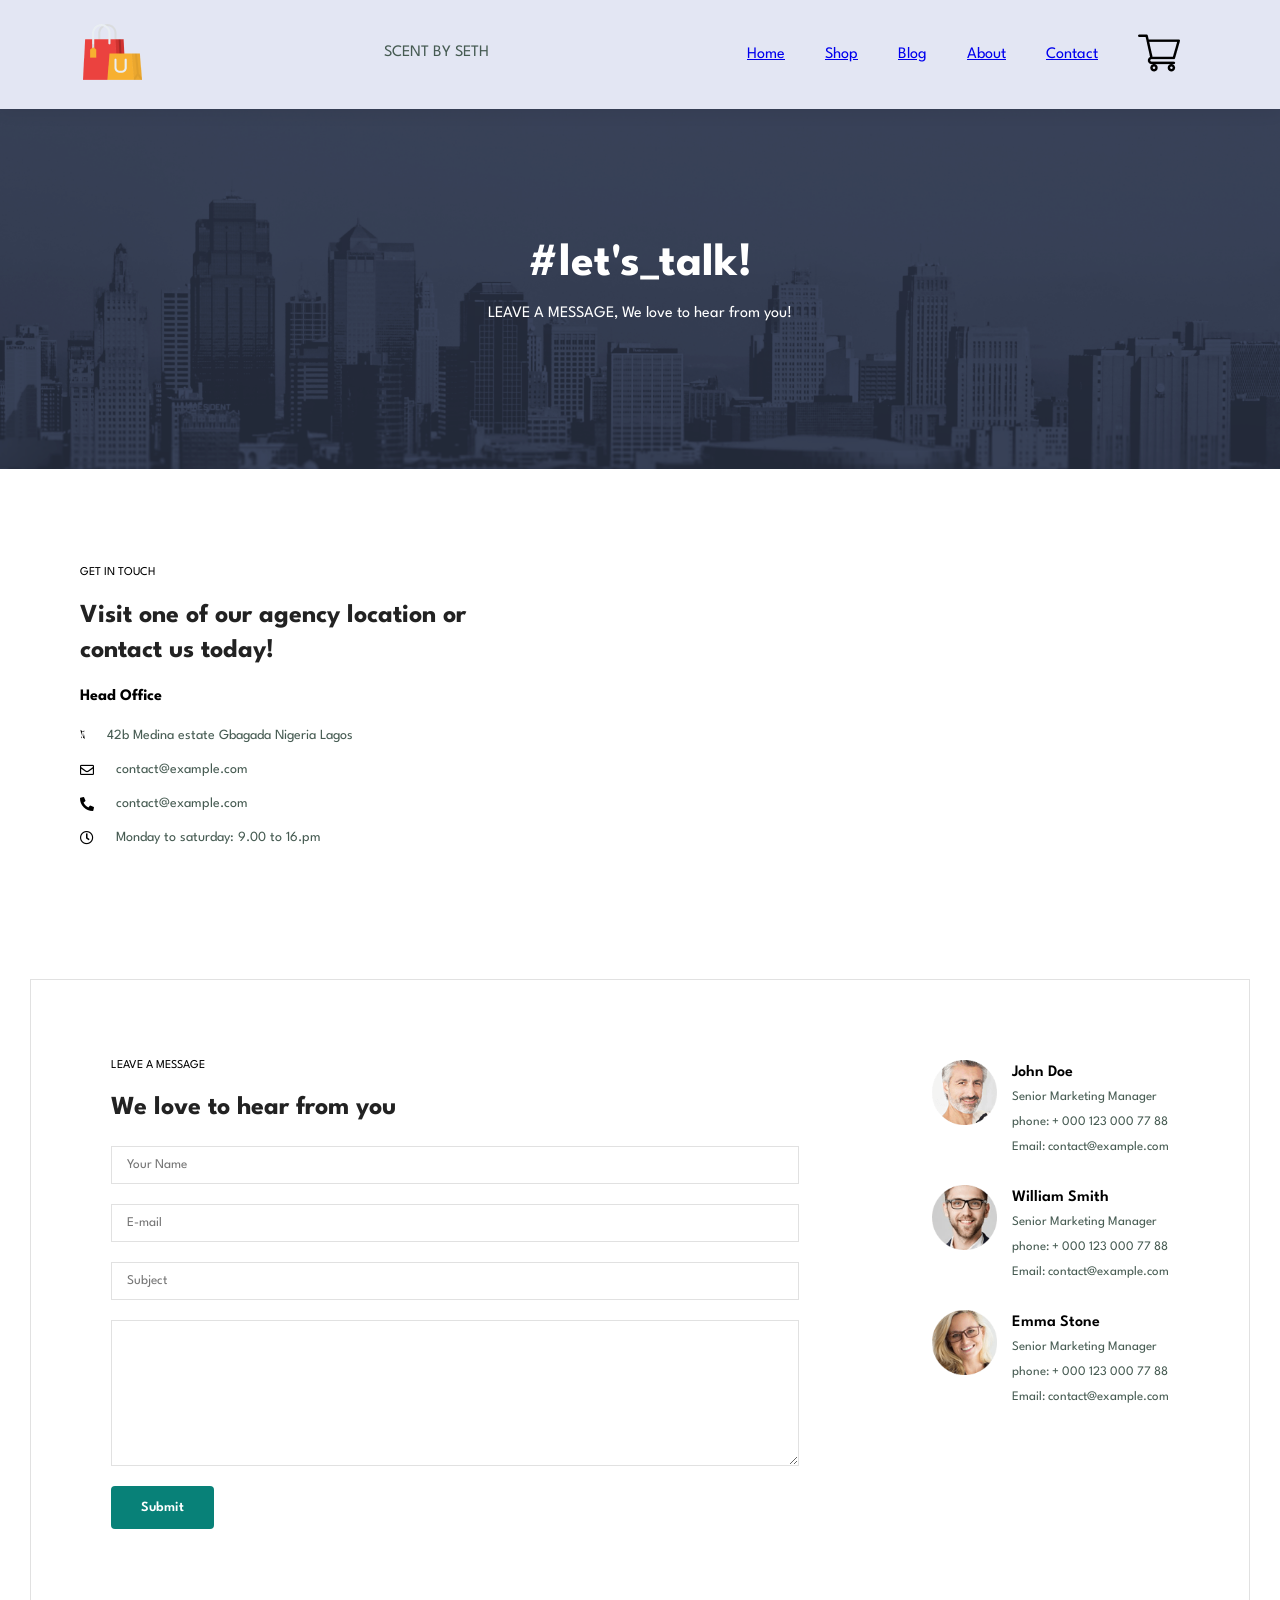
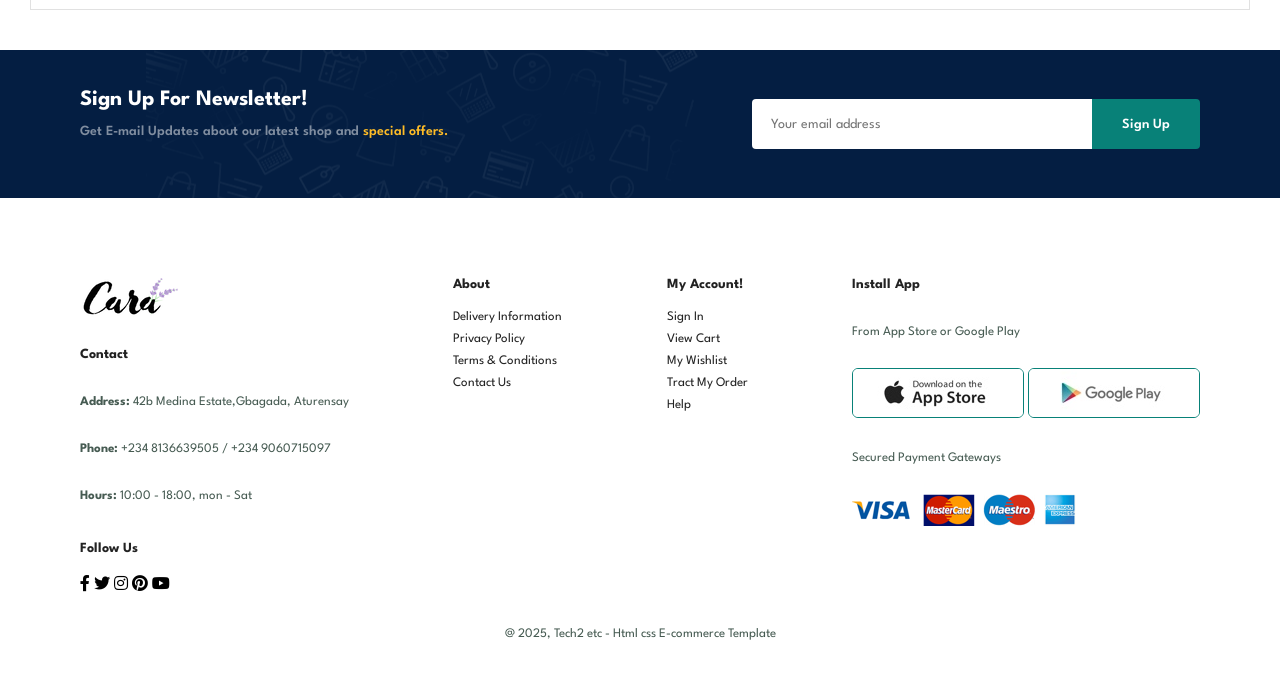
<file: contact.html>
<!DOCTYPE html>
<html lang="en">

    <head>
        <meta charset="UTF-8">
        <meta http-equiv="X-UA-Compatible" content="IE=edge">
        <meta name="viewport" content="width=device-width, initial-scale=1.0">
        <title>SCENT BY SETH </title> 
        <link rel="stylesheet" href="https://pro.fontawesome.com/releases/v5.10.0/css/all.css" />

        <link rel="stylesheet" href="style.css">

    
    </head>
    <body>

        <section id="header"> 
          <a href="#"><img src="img/logo1.png" class="logo1" alt=""></a>
          <P>SCENT BY SETH</P>

           <div>
            <ul style="display: flex; align-items: center; justify-content: center;"id="navbar">
            <li style="list-style: none; padding: 0 20px;color: #1a1a1a; " ><a href="index.html">Home</a></li>
            <li  style="list-style: none; padding: 0 20px;color: #1a1a1a; "  ><a href="Shop.html">Shop</a></li>
            <li  style="list-style: none; padding: 0 20px;color: #1a1a1a; " ><a href="blog.html">Blog</a></li>
            <li style="list-style: none; padding: 0 20px;color: #1a1a1a; "  ><a href="about.html">About</a></li>
            <li style="list-style: none; padding: 0 20px;color: #1a1a1a; "  ><a href="contact.html">Contact</a></li>
            <li id="lg-bag"  style="list-style: none; padding: 0 20px;color: #1a1a1a; "><a href="cart.html"><img src="img/cart_icon.png" alt=""></a></li>
            <a href="#" id="close"><li class="far fa-times"></li></a>
            </ul>
           </div>

           <div id="mobile">
             
              <a href="cart.html"><li class="far fa-shopping-bag"></li></a>
              <li id="bar " class="fas fa-outdent"></li>

           </div>
        </section>


        <section id="page-header" class="about-header">
            
            
            <h2>#let's_talk!</h2>
             <p>LEAVE A MESSAGE, We love to hear from you!</p>
              
        </section>

       
        <section id="contact-details" class="section-p1">
              <div class="details">
                <span>GET IN TOUCH</span>
                <h2>Visit one of our agency location or contact us  today!</h2>
                <h3>Head Office</h3>
                <div>
                    <li>
                        <i class="fal fa-map"></i>
                        <p>42b Medina estate Gbagada Nigeria Lagos</p>
                    </li>
                    <li>
                        <i class="far fa-envelope"></i>
                        <p>contact@example.com </p>
                    </li>
                    <li>
                        <i class="fas fa-phone-alt"></i>
                        <p>contact@example.com </p>
                    </li>
                    <li>
                        <i class="far fa-clock"></i>
                        <p>Monday to saturday: 9.00 to 16.pm </p>
                    </li>
                </div>
              </div>

              <div class="map">
     
                <iframe src="https://www.google.com/maps/embed?pb=!1m18!1m12!1m3!1d3963.755537890436!2d3.384605608796316!3d6.552516993413163!2m3!1f0!2f0!3f0!3m2!1i1024!2i768!4f13.1!3m3!1m2!1s0x103b8d71e407d14b%3A0xd7382f90a12cb6b1!2sGbagada%20General%20Hospital!5e0!3m2!1sen!2sng!4v1762768085004!5m2!1sen!2sng" 
                width="600" height="450" style="border:0;" allowfullscreen="" loading="lazy" 
                referrerpolicy="no-referrer-when-downgrade"></iframe>

              </div>
        </section>

        <section id="form-details">
            <form action="">
                <span>LEAVE A MESSAGE</span>
                <h2>We love to  hear from you </h2>
                <input type="text"  placeholder="Your Name">
                <input type="text"  placeholder="E-mail">
                <input type="text"  placeholder="Subject">
                <textarea name="" id="" cols="30" rows="10" placeholder="Your Message">
              </textarea>
              <button class="normal">Submit</button>
            </form>

            <div class="people">
                <div>
                   <img src="img/people/1.png" alt="">
                   <p><span> John Doe</span>Senior  Marketing Manager  <br>phone: + 000 123
                    000 77 88 <br>Email: contact@example.com</p>
                </div>
                 <div>
                   <img src="img/people/2.png" alt="">
                   <p><span> William Smith</span> Senior  Marketing Manager  <br>phone: + 000 123
                    000 77 88 <br>Email: contact@example.com</p>
                </div>
                 <div>
                   <img src="img/people/3.png" alt="">
                   <p><span> Emma Stone</span>Senior  Marketing Manager  <br>phone: + 000 123
                    000 77 88 <br>Email: contact@example.com</p>
                </div>
            </div>
        </section>

       
         <section id="newsletter" class=" section-p1 section-m1">
            <div class="newstext">
               <h4>Sign Up For Newsletter!</h4>
               <p>Get E-mail Updates about our latest shop and <span> special offers.</span> 
            </p>
            </div>
            <div class="form ">  
                 <input type="text"  placeholder="Your email address ">
                 <button class="normal">Sign Up</button>
            </div>
         </section>


         <footer class="section-p1">
            <div class="col">
              <img class="logo" src="img/logo.png" alt="">
              <h4>Contact</h4>
              <p><strong>Address:</strong> 42b Medina Estate,Gbagada, Aturensay
            </p>
            <p><strong>Phone:</strong> +234 8136639505 / +234 9060715097</p>
            <p><strong>Hours:</strong> 10:00 - 18:00, mon - Sat</p>
            <div class="follow">
                <h4>Follow Us </h4>
                 <div class="icon ">
                <li  class="fab fa-facebook-f"></li>
                <li  class="fab fa-twitter"></li>
                <li  class="fab fa-instagram"></li>
                <li  class="fab fa-pinterest"></li>
                <li  class="fab fa-youtube"></li>
              </div>
            </div>
         </div>

         <div class="col">
            <h4>About</h4>
             <a href="#">Delivery Information</a>
             <a href="#">Privacy Policy</a>
             <a href="#">Terms &  Conditions</a>
             <a href="#">Contact Us</a>
         </div>

           <div class="col">
            <h4>My Account!</h4>
             <a href="#">Sign In</a>
             <a href="#">View Cart</a>
             <a href="#">My Wishlist</a>
             <a href="#">Tract My Order</a>
             <a href="#">Help</a>
         </div>

         <div class="col  install">
            <h4>Install App</h4>
            <p>From App Store or Google Play</p>
            <div class="row">
                <img src="img/pay/app.jpg" alt="">
                <img src="img/pay/play.jpg" alt="">
            </div>
            <p>Secured Payment Gateways </p>
            <img src="img/pay/pay.png" alt="">
         </div>
           <div class="copyright">
            <p>@ 2025, Tech2 etc - Html css E-commerce Template</p>
           </div>

         </footer>
 



        <script src="script.js"></script>
    </body>

</html>
</file>
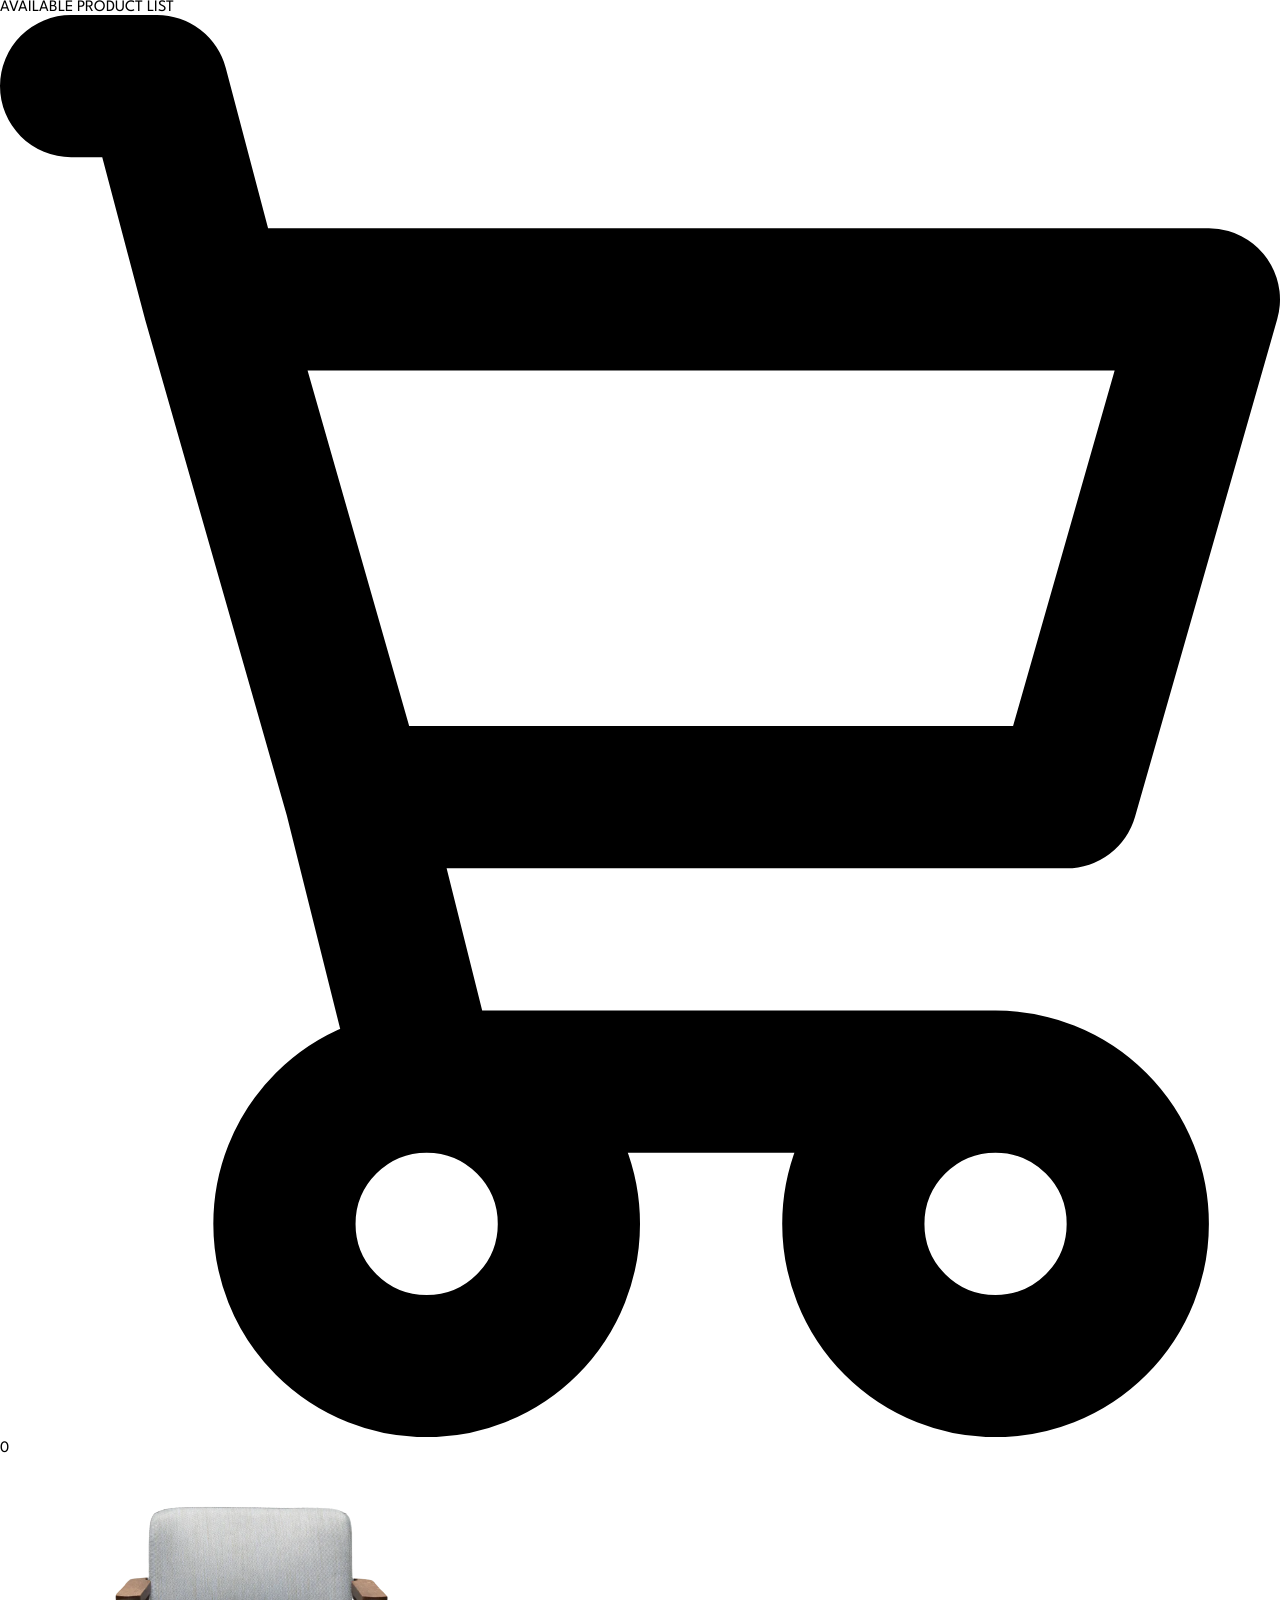
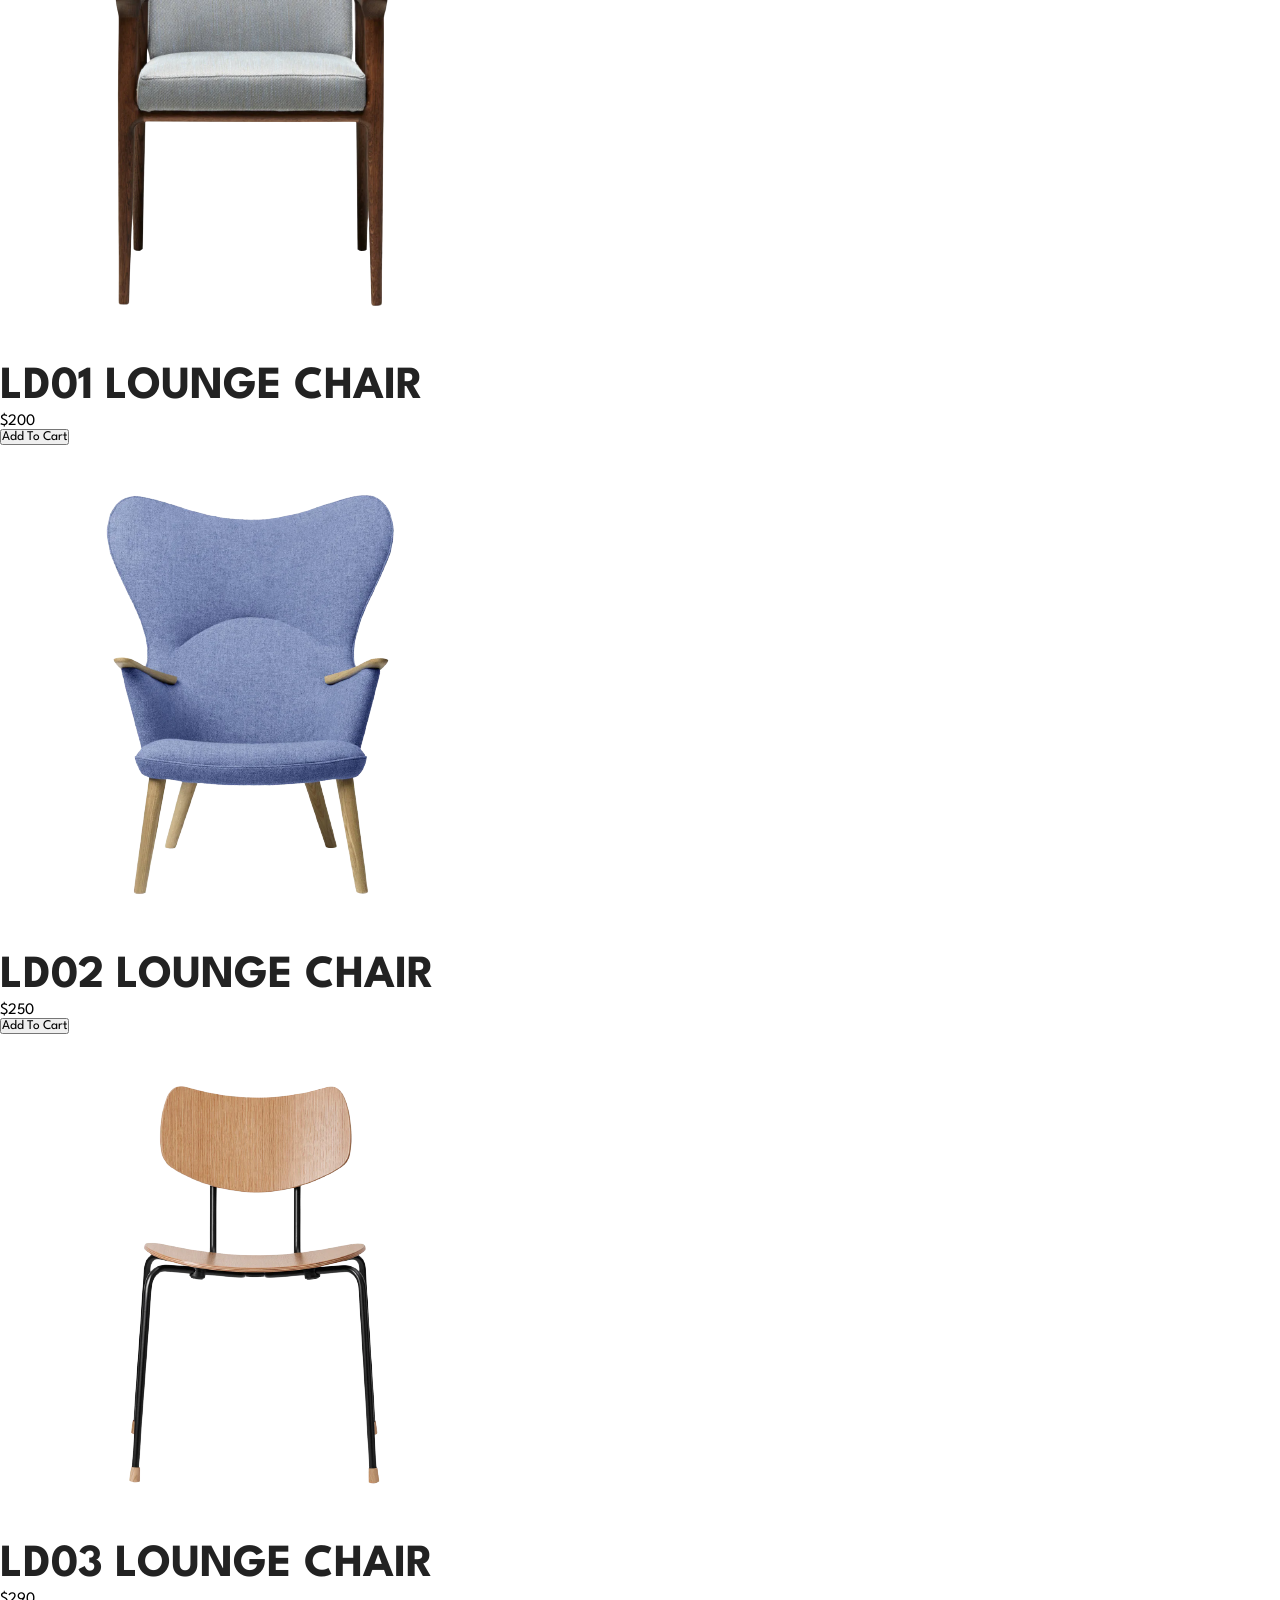
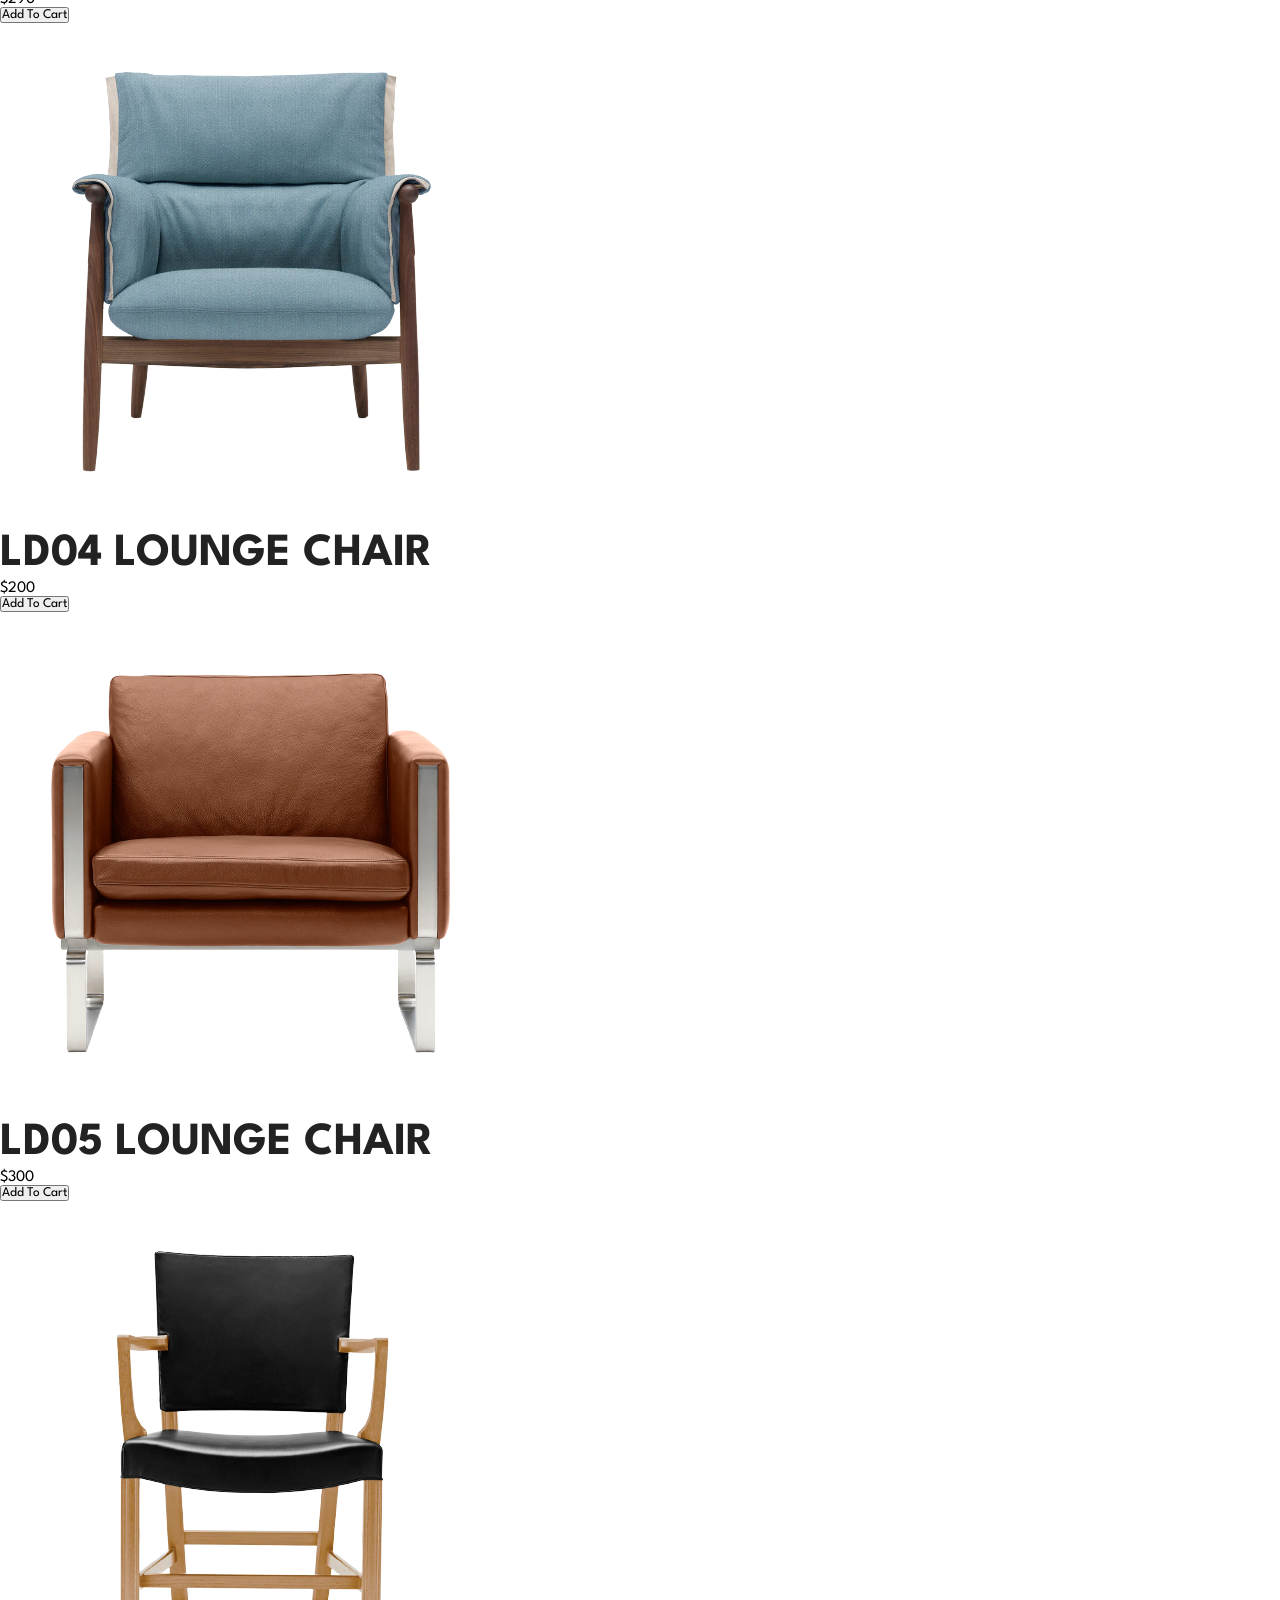
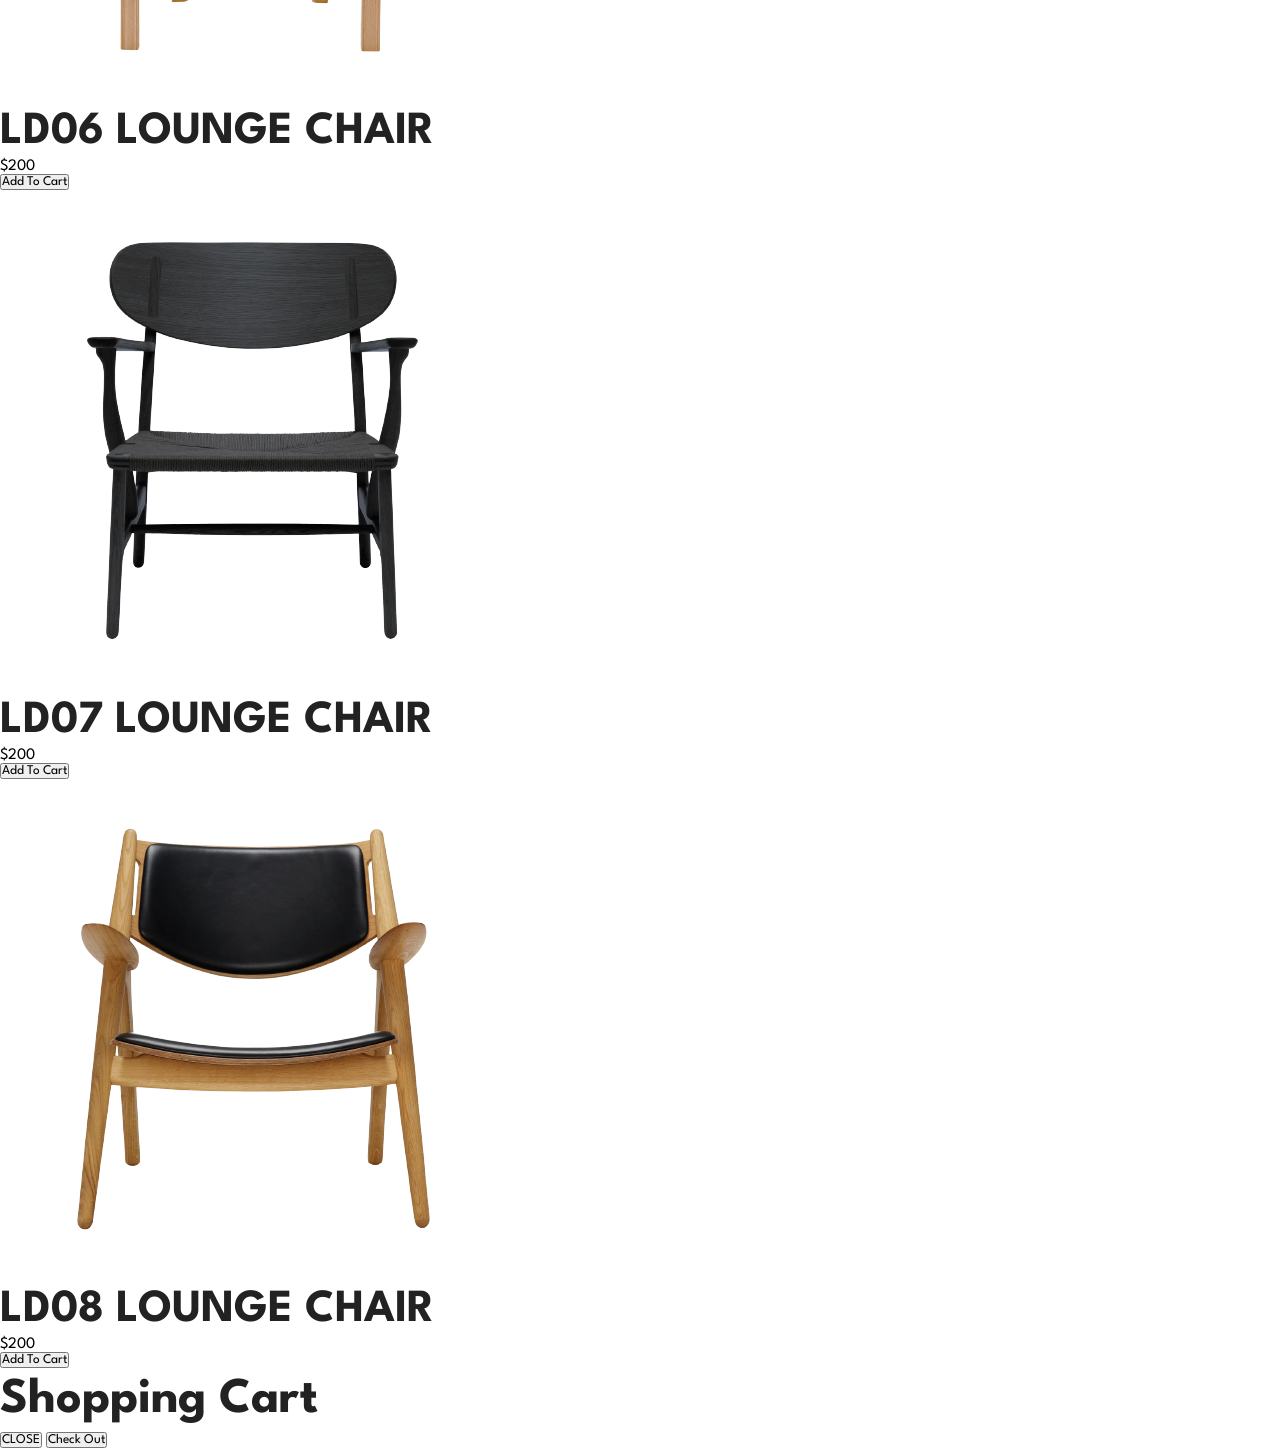
<file: index1.html>
<!DOCTYPE html>
<html lang="en">
<head>
    <meta charset="UTF-8">
    <meta name="viewport" content="width=device-width, initial-scale=1.0">
    <title>SCENT BY SETH</title>
    <link rel="stylesheet" href="style.css">
</head>
<body class="">
    
    <div class="container">
        <header>
            <div class="title">AVAILABLE PRODUCT LIST</div>
            <div class="icon-cart">
                <svg aria-hidden="true" xmlns="http://www.w3.org/2000/svg" fill="none" viewBox="0 0 18 20">
                    <path stroke="currentColor" stroke-linecap="round" stroke-linejoin="round" stroke-width="2" d="M6 15a2 2 0 1 0 0 4 2 2 0 0 0 0-4Zm0 0h8m-8 0-1-4m9 4a2 2 0 1 0 0 4 2 2 0 0 0 0-4Zm-9-4h10l2-7H3m2 7L3 4m0 0-.792-3H1"/>
                </svg>
                <span>0</span>
            </div>
        </header>
        <div class="listProduct">

        </div>
    </div>
    <div class="cartTab">
        <h1>Shopping Cart</h1>
        <div class="listCart">
            
        </div>
        <div class="btn">
            <button class="close">CLOSE</button>
            <button class="checkOut">Check Out</button>
        </div>
    </div>

    <script src="app.js"></script>
</body>
</html>
</file>
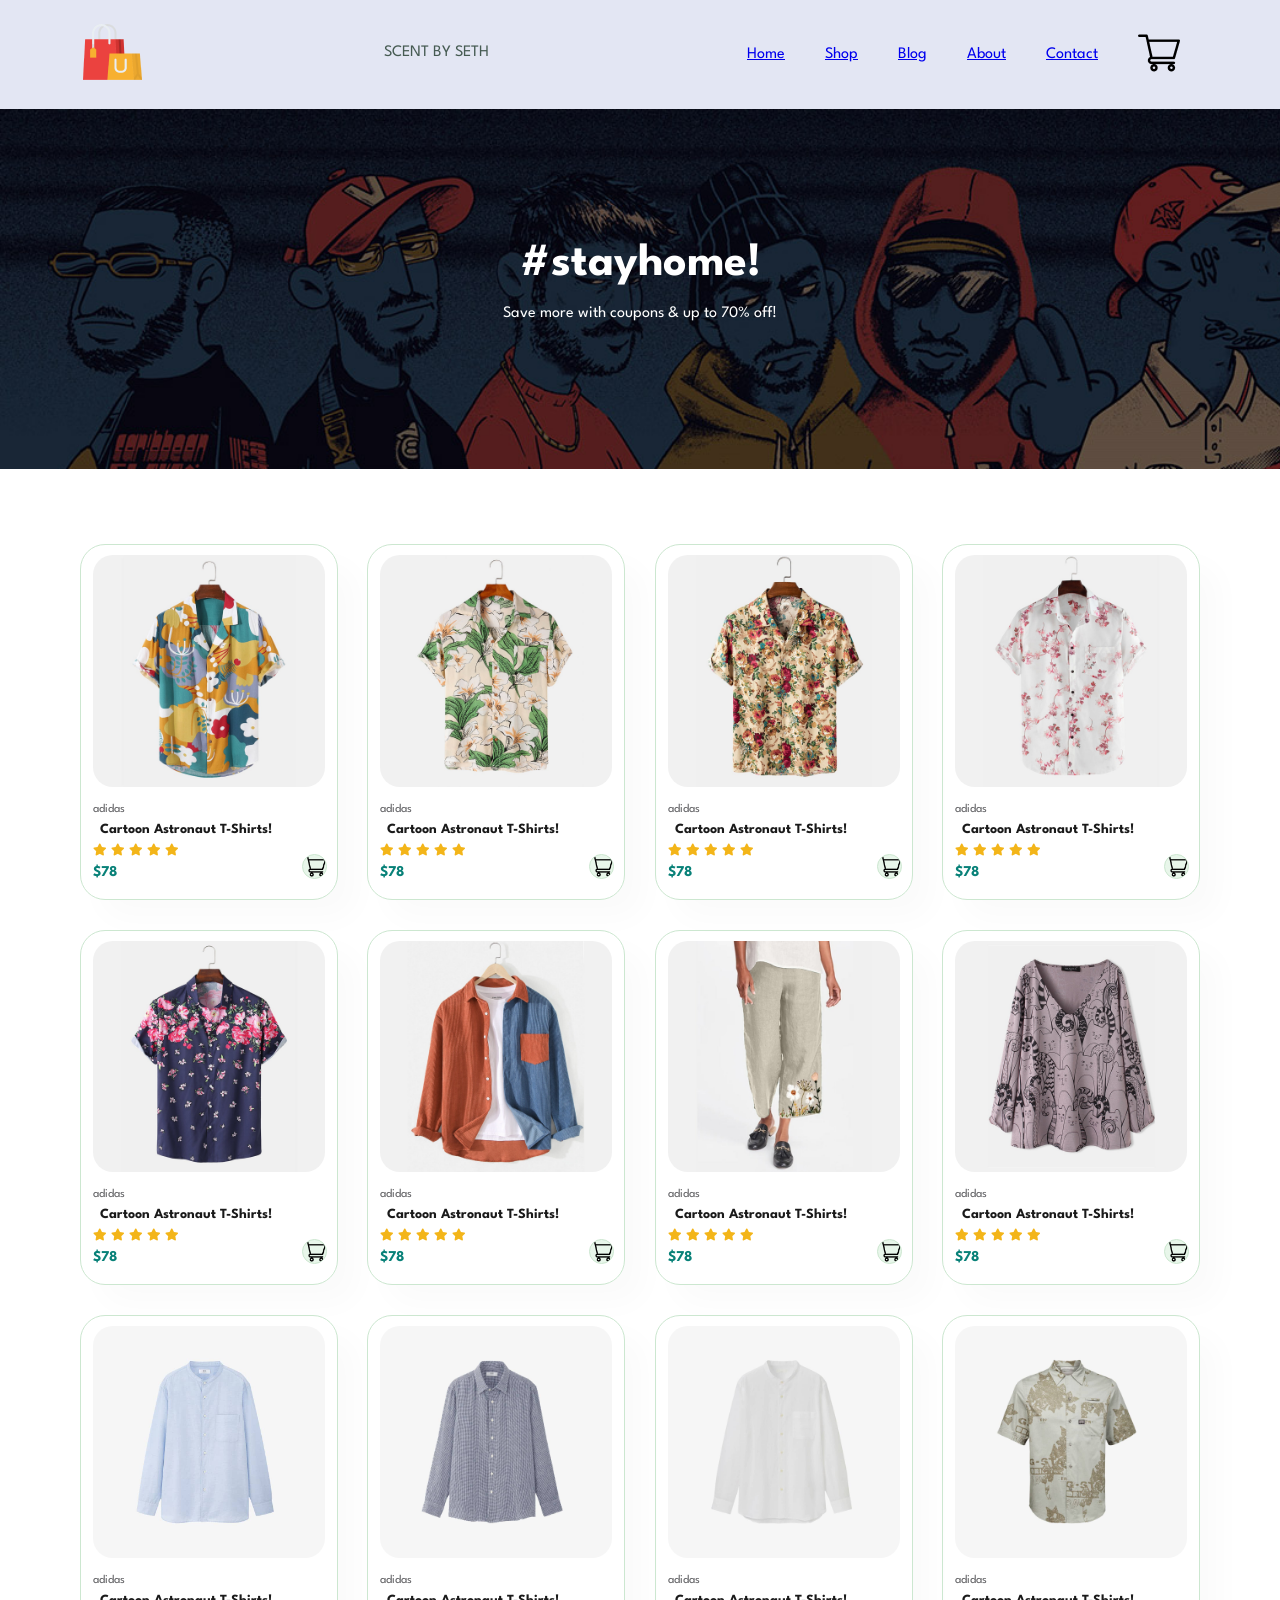
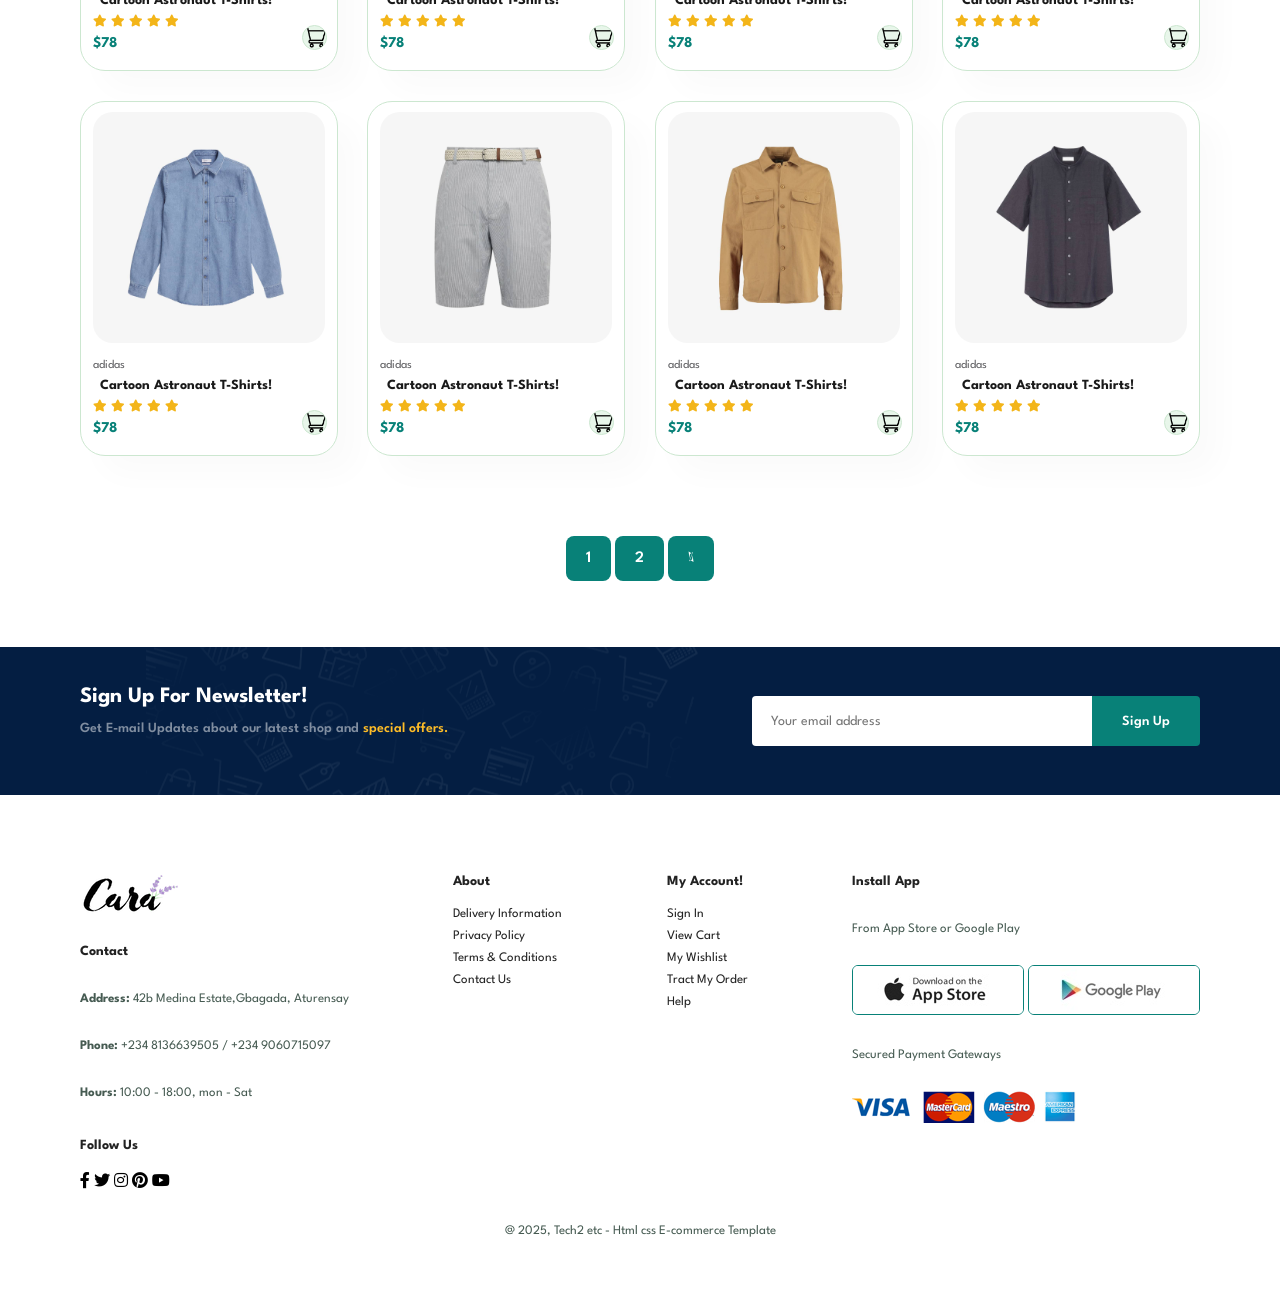
<file: shop.html>
<!DOCTYPE html>
<html lang="en">

    <head>
        <meta charset="UTF-8">
        <meta http-equiv="X-UA-Compatible" content="IE=edge">
        <meta name="viewport" content="width=device-width, initial-scale=1.0">
        <title>SCENT BY SETH </title> 
        <link rel="stylesheet" href="https://pro.fontawesome.com/releases/v5.10.0/css/all.css" />

        <link rel="stylesheet" href="style.css">

    
    </head>
    <body>

        <section id="header"> 
          <a href="#"><img src="img/logo1.png" class="logo1" alt=""></a>
          <P>SCENT BY SETH</P>

           <div>
            <ul style="display: flex; align-items: center; justify-content: center;"id="navbar">
            <li style="list-style: none; padding: 0 20px;color: #1a1a1a; " ><a href="index.html">Home</a></li>
            <li  style="list-style: none; padding: 0 20px;color: #1a1a1a; "  ><a href="Shop.html">Shop</a></li>
            <li  style="list-style: none; padding: 0 20px;color: #1a1a1a; " ><a href="blog.html">Blog</a></li>
            <li style="list-style: none; padding: 0 20px;color: #1a1a1a; "  ><a href="about.html">About</a></li>
            <li style="list-style: none; padding: 0 20px;color: #1a1a1a; "  ><a href="contact.html">Contact</a></li>
            <li id="lg-bag"  style="list-style: none; padding: 0 20px;color: #1a1a1a; "><a href="cart.html"><img src="img/cart_icon.png" alt=""></a></li>
            <a href="#" id="close"><li class="far fa-times"></li></a>
            </ul>
           </div>

           <div id="mobile">
             
              <a href="cart.html"><li class="far fa-shopping-bag"></li></a>
              <li id="bar " class="fas fa-outdent"></li>

           </div>
        </section>


        <section id="page-header">
            
            
            <h2>#stayhome!</h2>
             <p>Save more with coupons & up to 70% off!</p>
              
        </section>



  
      
         
         <section id="product1" class=" section-p1" >
            
             <div class="pro-container">
                <div class="pro "  onclick="window.location.href='sproduct.html';" >
                    <img src="img/products/f1.jpg" alt="">
                    <div class="des">
                        <span>adidas</span>
                        <h5>Cartoon Astronaut T-Shirts!</h5>
                        <div class="star">
                           <i class="fas fa-star"></i>
                           <i class="fas fa-star"></i>
                           <i class="fas fa-star"></i>
                           <i class="fas fa-star"></i>
                           <i class="fas fa-star"></i>
                        </div>
                        <h4>$78</h4>
                    </div>
                    <a href="#"><img style="width: 25px; border-radius: 50px; background-color: #e8f6ea; color: #088178; border-radius: 50px; border: 1px solid #cce7d0; position: absolute; bottom: 20px; right: 10px; " src="/img/cart_icon.png" alt=""></i></a>   
                </div>
                <div class="pro ">
                    <img src="img/products/f2.jpg" alt="">
                    <div class="des">
                        <span>adidas</span>
                        <h5>Cartoon Astronaut T-Shirts!</h5>
                        <div class="star">
                           <i class="fas fa-star"></i>
                           <i class="fas fa-star"></i>
                           <i class="fas fa-star"></i>
                           <i class="fas fa-star"></i>
                           <i class="fas fa-star"></i>
                        </div>
                        <h4>$78</h4>
                    </div>
                    <a href="#"><img style="width: 25px; border-radius: 50px; background-color: #e8f6ea; color: #088178; border-radius: 50px; border: 1px solid #cce7d0; position: absolute; bottom: 20px; right: 10px; " src="/img/cart_icon.png" alt=""></i></a>   
                </div>
                <div class="pro ">
                    <img src="img/products/f3.jpg" alt="">
                    <div class="des">
                        <span>adidas</span>
                        <h5>Cartoon Astronaut T-Shirts!</h5>
                        <div class="star">
                           <i class="fas fa-star"></i>
                           <i class="fas fa-star"></i>
                           <i class="fas fa-star"></i>
                           <i class="fas fa-star"></i>
                           <i class="fas fa-star"></i>
                        </div>
                        <h4>$78</h4>
                    </div>
                    <a href="#"><img style="width: 25px; border-radius: 50px; background-color: #e8f6ea; color: #088178; border-radius: 50px; border: 1px solid #cce7d0; position: absolute; bottom: 20px; right: 10px; " src="/img/cart_icon.png" alt=""></i></a>   
                </div>
                <div class="pro ">
                    <img src="img/products/f4.jpg" alt="">
                    <div class="des">
                        <span>adidas</span>
                        <h5>Cartoon Astronaut T-Shirts!</h5>
                        <div class="star">
                           <i class="fas fa-star"></i>
                           <i class="fas fa-star"></i>
                           <i class="fas fa-star"></i>
                           <i class="fas fa-star"></i>
                           <i class="fas fa-star"></i>
                        </div>
                        <h4>$78</h4>
                    </div>
                    <a href="#"><img style="width: 25px; border-radius: 50px; background-color: #e8f6ea; color: #088178; border-radius: 50px; border: 1px solid #cce7d0; position: absolute; bottom: 20px; right: 10px; " src="/img/cart_icon.png" alt=""></i></a>   
                </div>
                <div class="pro ">
                    <img src="img/products/f5.jpg" alt="">
                    <div class="des">
                        <span>adidas</span>
                        <h5>Cartoon Astronaut T-Shirts!</h5>
                        <div class="star">
                           <i class="fas fa-star"></i>
                           <i class="fas fa-star"></i>
                           <i class="fas fa-star"></i>
                           <i class="fas fa-star"></i>
                           <i class="fas fa-star"></i>
                        </div>
                        <h4>$78</h4>
                    </div>
                    <a href="#"><img style="width: 25px; border-radius: 50px; background-color: #e8f6ea; color: #088178; border-radius: 50px; border: 1px solid #cce7d0; position: absolute; bottom: 20px; right: 10px; " src="/img/cart_icon.png" alt=""></i></a>   
                </div>
                <div class="pro ">
                    <img src="img/products/f6.jpg" alt="">
                    <div class="des">
                        <span>adidas</span>
                        <h5>Cartoon Astronaut T-Shirts!</h5>
                        <div class="star">
                           <i class="fas fa-star"></i>
                           <i class="fas fa-star"></i>
                           <i class="fas fa-star"></i>
                           <i class="fas fa-star"></i>
                           <i class="fas fa-star"></i>
                        </div>
                        <h4>$78</h4>
                    </div>
                    <a href="#"><img style="width: 25px; border-radius: 50px; background-color: #e8f6ea; color: #088178; border-radius: 50px; border: 1px solid #cce7d0; position: absolute; bottom: 20px; right: 10px; " src="/img/cart_icon.png" alt=""></i></a>   
                </div>
                <div class="pro ">
                    <img src="img/products/f7.jpg" alt="">
                    <div class="des">
                        <span>adidas</span>
                        <h5>Cartoon Astronaut T-Shirts!</h5>
                        <div class="star">
                           <i class="fas fa-star"></i>
                           <i class="fas fa-star"></i>
                           <i class="fas fa-star"></i>
                           <i class="fas fa-star"></i>
                           <i class="fas fa-star"></i>
                        </div>
                        <h4>$78</h4>
                    </div>
                    <a href="#"><img style="width: 25px; border-radius: 50px; background-color: #e8f6ea; color: #088178; border-radius: 50px; border: 1px solid #cce7d0; position: absolute; bottom: 20px; right: 10px; " src="/img/cart_icon.png" alt=""></i></a>   
                </div>
                <div class="pro ">
                    <img src="img/products/f8.jpg" alt="">
                    <div class="des">
                        <span>adidas</span>
                        <h5>Cartoon Astronaut T-Shirts!</h5>
                        <div class="star">
                           <i class="fas fa-star"></i>
                           <i class="fas fa-star"></i>
                           <i class="fas fa-star"></i>
                           <i class="fas fa-star"></i>
                           <i class="fas fa-star"></i>
                        </div>
                        <h4>$78</h4>
                    </div>
                    <a href="#"><img style="width: 25px; border-radius: 50px; background-color: #e8f6ea; color: #088178; border-radius: 50px; border: 1px solid #cce7d0; position: absolute; bottom: 20px; right: 10px; " src="/img/cart_icon.png" alt=""></i></a>   
                </div>
        
                <div class="pro ">
                    <img src="img/products/n1.jpg" alt="">
                    <div class="des">
                        <span>adidas</span>
                        <h5>Cartoon Astronaut T-Shirts!</h5>
                        <div class="star">
                           <i class="fas fa-star"></i>
                           <i class="fas fa-star"></i>
                           <i class="fas fa-star"></i>
                           <i class="fas fa-star"></i>
                           <i class="fas fa-star"></i>
                        </div>
                        <h4>$78</h4>
                    </div>
                    <a href="#"><img style="width: 25px; border-radius: 50px; background-color: #e8f6ea; color: #088178; border-radius: 50px; border: 1px solid #cce7d0; position: absolute; bottom: 20px; right: 10px; " src="/img/cart_icon.png" alt=""></i></a>   
                </div>
                <div class="pro ">
                    <img src="img/products/n2.jpg" alt="">
                    <div class="des">
                        <span>adidas</span>
                        <h5>Cartoon Astronaut T-Shirts!</h5>
                        <div class="star">
                           <i class="fas fa-star"></i>
                           <i class="fas fa-star"></i>
                           <i class="fas fa-star"></i>
                           <i class="fas fa-star"></i>
                           <i class="fas fa-star"></i>
                        </div>
                        <h4>$78</h4>
                    </div>
                    <a href="#"><img style="width: 25px; border-radius: 50px; background-color: #e8f6ea; color: #088178; border-radius: 50px; border: 1px solid #cce7d0; position: absolute; bottom: 20px; right: 10px; " src="/img/cart_icon.png" alt=""></i></a>   
                </div>
                <div class="pro ">
                    <img src="img/products/n3.jpg" alt="">
                    <div class="des">
                        <span>adidas</span>
                        <h5>Cartoon Astronaut T-Shirts!</h5>
                        <div class="star">
                           <i class="fas fa-star"></i>
                           <i class="fas fa-star"></i>
                           <i class="fas fa-star"></i>
                           <i class="fas fa-star"></i>
                           <i class="fas fa-star"></i>
                        </div>
                        <h4>$78</h4>
                    </div>
                    <a href="#"><img style="width: 25px; border-radius: 50px; background-color: #e8f6ea; color: #088178; border-radius: 50px; border: 1px solid #cce7d0; position: absolute; bottom: 20px; right: 10px; " src="/img/cart_icon.png" alt=""></i></a>   
                </div>
                <div class="pro ">
                    <img src="img/products/n4.jpg" alt="">
                    <div class="des">
                        <span>adidas</span>
                        <h5>Cartoon Astronaut T-Shirts!</h5>
                        <div class="star">
                           <i class="fas fa-star"></i>
                           <i class="fas fa-star"></i>
                           <i class="fas fa-star"></i>
                           <i class="fas fa-star"></i>
                           <i class="fas fa-star"></i>
                        </div>
                        <h4>$78</h4>
                    </div>
                    <a href="#"><img style="width: 25px; border-radius: 50px; background-color: #e8f6ea; color: #088178; border-radius: 50px; border: 1px solid #cce7d0; position: absolute; bottom: 20px; right: 10px; " src="/img/cart_icon.png" alt=""></i></a>   
                </div>
                <div class="pro ">
                    <img src="img/products/n5.jpg" alt="">
                    <div class="des">
                        <span>adidas</span>
                        <h5>Cartoon Astronaut T-Shirts!</h5>
                        <div class="star">
                           <i class="fas fa-star"></i>
                           <i class="fas fa-star"></i>
                           <i class="fas fa-star"></i>
                           <i class="fas fa-star"></i>
                           <i class="fas fa-star"></i>
                        </div>
                        <h4>$78</h4>
                    </div>
                    <a href="#"><img style="width: 25px; border-radius: 50px; background-color: #e8f6ea; color: #088178; border-radius: 50px; border: 1px solid #cce7d0; position: absolute; bottom: 20px; right: 10px; " src="/img/cart_icon.png" alt=""></i></a>   
                </div>
                <div class="pro ">
                    <img src="img/products/n6.jpg" alt="">
                    <div class="des">
                        <span>adidas</span>
                        <h5>Cartoon Astronaut T-Shirts!</h5>
                        <div class="star">
                           <i class="fas fa-star"></i>
                           <i class="fas fa-star"></i>
                           <i class="fas fa-star"></i>
                           <i class="fas fa-star"></i>
                           <i class="fas fa-star"></i>
                        </div>
                        <h4>$78</h4>
                    </div>
                    <a href="#"><img style="width: 25px; border-radius: 50px; background-color: #e8f6ea; color: #088178; border-radius: 50px; border: 1px solid #cce7d0; position: absolute; bottom: 20px; right: 10px; " src="/img/cart_icon.png" alt=""></i></a>   
                </div>
                <div class="pro ">
                    <img src="img/products/n7.jpg" alt="">
                    <div class="des">
                        <span>adidas</span>
                        <h5>Cartoon Astronaut T-Shirts!</h5>
                        <div class="star">
                           <i class="fas fa-star"></i>
                           <i class="fas fa-star"></i>
                           <i class="fas fa-star"></i>
                           <i class="fas fa-star"></i>
                           <i class="fas fa-star"></i>
                        </div>
                        <h4>$78</h4>
                    </div>
                    <a href="#"><img style="width: 25px; border-radius: 50px; background-color: #e8f6ea; color: #088178; border-radius: 50px; border: 1px solid #cce7d0; position: absolute; bottom: 20px; right: 10px; " src="/img/cart_icon.png" alt=""></i></a>   
                </div>
                <div class="pro ">
                    <img src="img/products/n8.jpg" alt="">
                    <div class="des">
                        <span>adidas</span>
                        <h5>Cartoon Astronaut T-Shirts!</h5>
                        <div class="star">
                           <i class="fas fa-star"></i>
                           <i class="fas fa-star"></i>
                           <i class="fas fa-star"></i>
                           <i class="fas fa-star"></i>
                           <i class="fas fa-star"></i>
                        </div>
                        <h4>$78</h4>
                    </div>
                    <a href="#"><img style="width: 25px; border-radius: 50px; background-color: #e8f6ea; color: #088178; border-radius: 50px; border: 1px solid #cce7d0; position: absolute; bottom: 20px; right: 10px; " src="/img/cart_icon.png" alt=""></i></a>   
                </div>
             </div>
         </section>

          
        <section id="pagination" class=" section-p1 ">
            <a href="#">1</a>
            <a href="#">2</a>
            <a href="#"><li class="fal fa-long-arrow-alt-right"></li></a>
        </section>

        
      
       
         <section id="newsletter" class=" section-p1 section-m1">
            <div class="newstext">
               <h4>Sign Up For Newsletter!</h4>
               <p>Get E-mail Updates about our latest shop and <span> special offers.</span> 
            </p>
            </div>
            <div class="form ">  
                 <input type="text"  placeholder="Your email address ">
                 <button class="normal">Sign Up</button>
            </div>
         </section>


         <footer class="section-p1">
            <div class="col">
              <img class="logo" src="img/logo.png" alt="">
              <h4>Contact</h4>
              <p><strong>Address:</strong> 42b Medina Estate,Gbagada, Aturensay
            </p>
            <p><strong>Phone:</strong> +234 8136639505 / +234 9060715097</p>
            <p><strong>Hours:</strong> 10:00 - 18:00, mon - Sat</p>
            <div class="follow">
                <h4>Follow Us </h4>
                 <div class="icon ">
                <li  class="fab fa-facebook-f"></li>
                <li  class="fab fa-twitter"></li>
                <li  class="fab fa-instagram"></li>
                <li  class="fab fa-pinterest"></li>
                <li  class="fab fa-youtube"></li>
              </div>
            </div>
         </div>

         <div class="col">
            <h4>About</h4>
             <a href="#">Delivery Information</a>
             <a href="#">Privacy Policy</a>
             <a href="#">Terms &  Conditions</a>
             <a href="#">Contact Us</a>
         </div>

           <div class="col">
            <h4>My Account!</h4>
             <a href="#">Sign In</a>
             <a href="#">View Cart</a>
             <a href="#">My Wishlist</a>
             <a href="#">Tract My Order</a>
             <a href="#">Help</a>
         </div>

         <div class="col  install">
            <h4>Install App</h4>
            <p>From App Store or Google Play</p>
            <div class="row">
                <img src="img/pay/app.jpg" alt="">
                <img src="img/pay/play.jpg" alt="">
            </div>
            <p>Secured Payment Gateways </p>
            <img src="img/pay/pay.png" alt="">
         </div>
           <div class="copyright">
            <p>@ 2025, Tech2 etc - Html css E-commerce Template</p>
           </div>

         </footer>
 



        <script src="script.js"></script>
    </body>

</html>
</file>
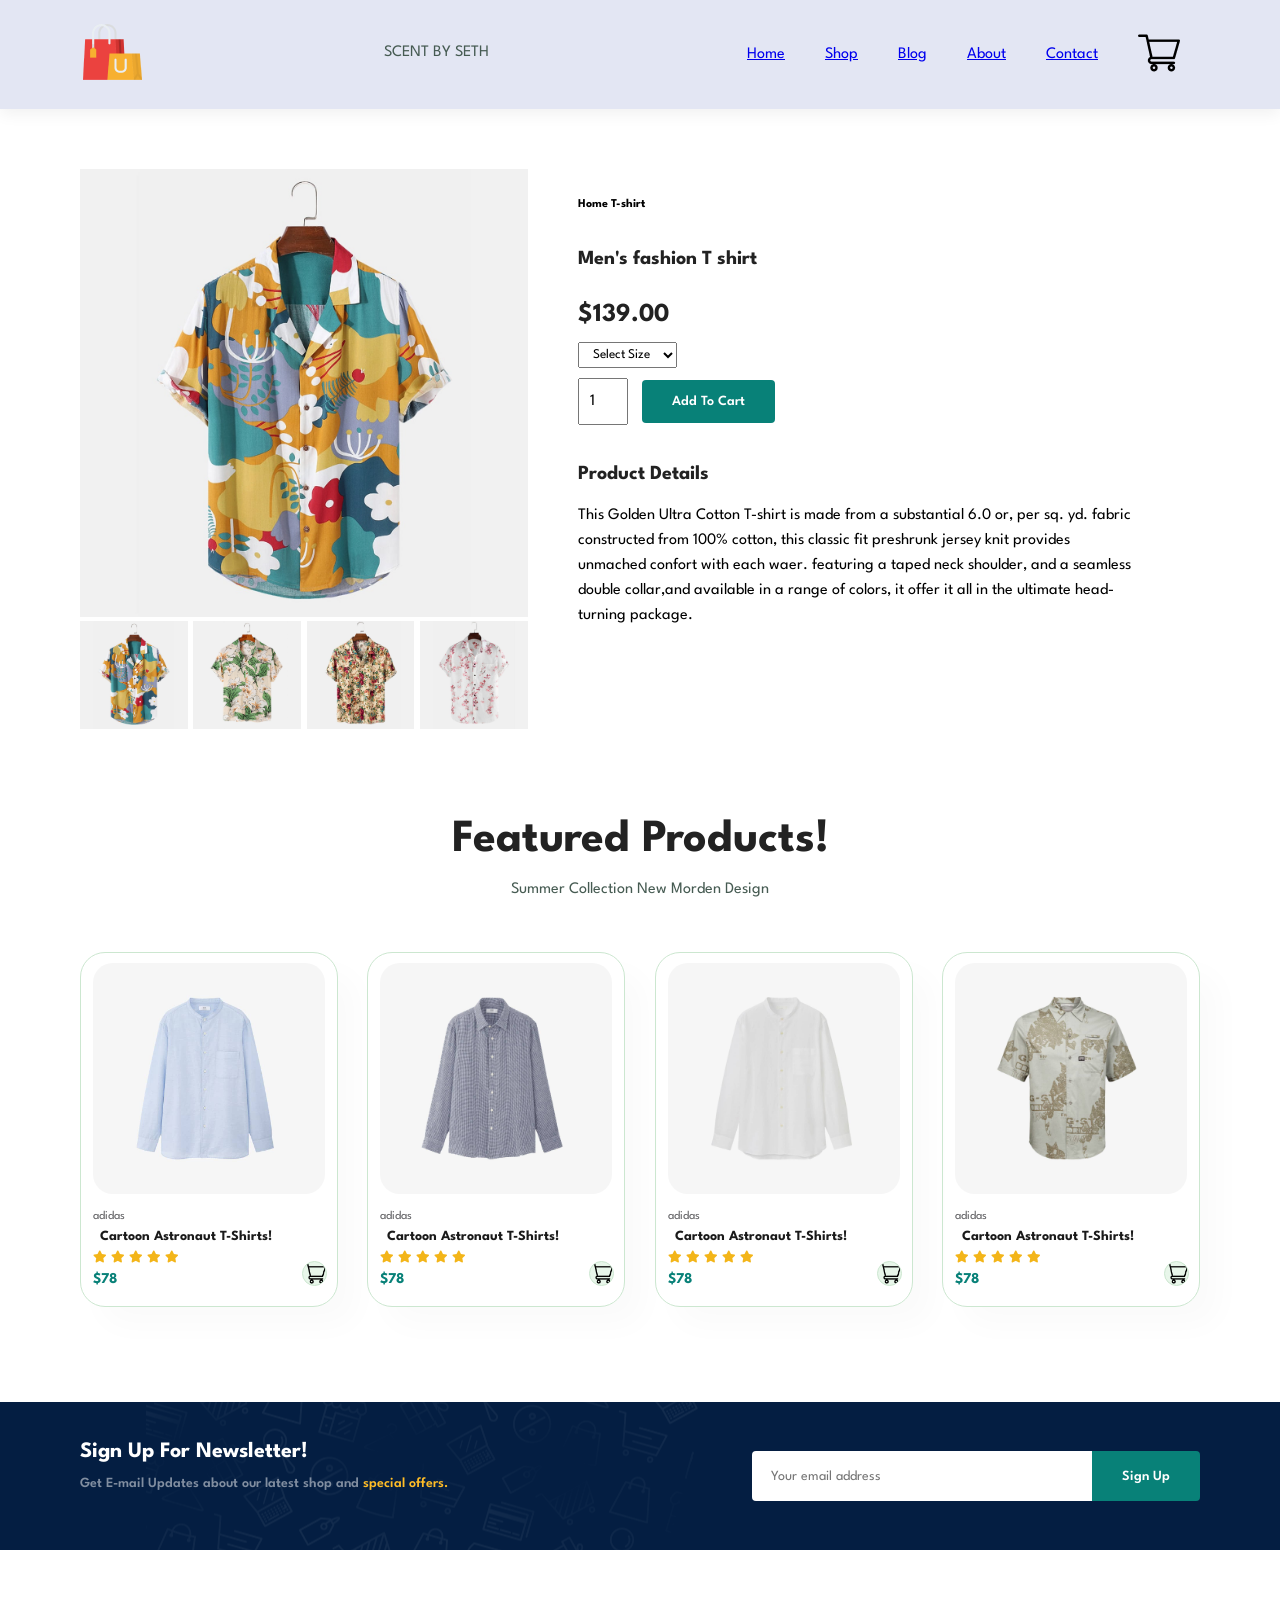
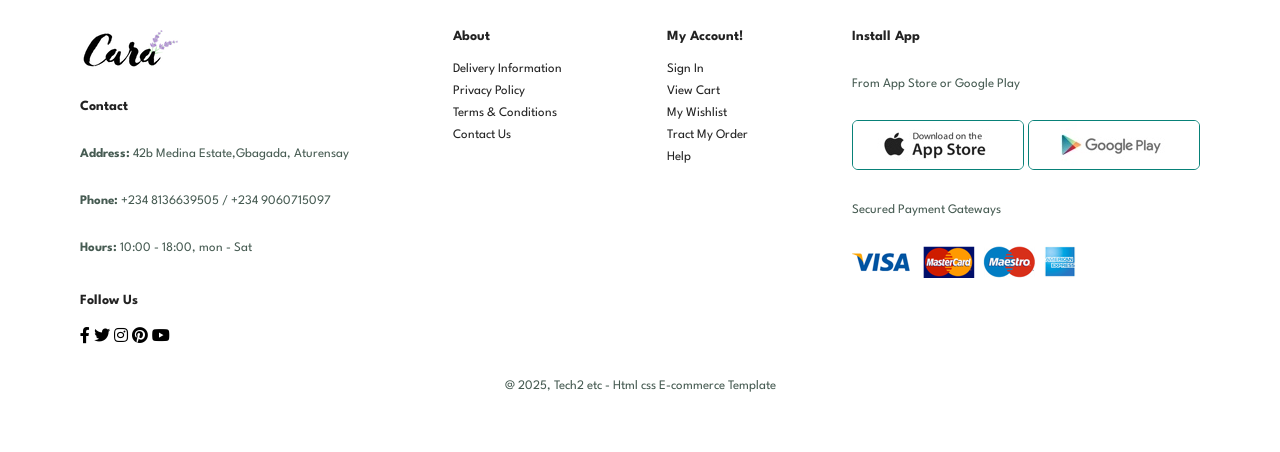
<file: sproduct.html>
<!DOCTYPE html>
<html lang="en">

    <head>
        <meta charset="UTF-8">
        <meta http-equiv="X-UA-Compatible" content="IE=edge">
        <meta name="viewport" content="width=device-width, initial-scale=1.0">
        <title>SCENT BY SETH </title> 
        <link rel="stylesheet" href="https://pro.fontawesome.com/releases/v5.10.0/css/all.css" />

        <link rel="stylesheet" href="style.css">

    
    </head>
    <body>

        <section id="header"> 
          <a href="#"><img src="img/logo1.png" class="logo1" alt=""></a>
          <P>SCENT BY SETH</P>

           <div>
            <ul style="display: flex; align-items: center; justify-content: center;"id="navbar">
            <li style="list-style: none; padding: 0 20px;color: #1a1a1a; " ><a href="index.html">Home</a></li>
            <li  style="list-style: none; padding: 0 20px;color: #1a1a1a; "  ><a href="Shop.html">Shop</a></li>
            <li  style="list-style: none; padding: 0 20px;color: #1a1a1a; " ><a href="blog.html">Blog</a></li>
            <li style="list-style: none; padding: 0 20px;color: #1a1a1a; "  ><a href="about.html">About</a></li>
            <li style="list-style: none; padding: 0 20px;color: #1a1a1a; "  ><a href="contact.html">Contact</a></li>
            <li id="lg-bag"  style="list-style: none; padding: 0 20px;color: #1a1a1a; "><a href="cart.html"><img src="img/cart_icon.png" alt=""></a></li>
            <a href="#" id="close"><li class="far fa-times"></li></a>
            </ul>
           </div>

           <div id="mobile">
             
              <a href="cart.html"><li class="far fa-shopping-bag"></li></a>
              <li id="bar " class="fas fa-outdent"></li>

           </div>
        </section>



        <section id="prodetails" class="section-p1">
             <div class="single-pro-image">

               <img src="img/products/f1.jpg" width="100%" id="MainImg" alt="">

               <div class="small-img-group" >
                   <div class="small-img-col">
                     <img src="img/products/f1.jpg" width="100%"  class="small-img" alt="">
                   </div>
                    <div class="small-img-col">
                     <img src="img/products/f2.jpg" width="100%"  class="small-img" alt="">
                   </div>
                    <div class="small-img-col">
                     <img src="img/products/f3.jpg" width="100%"  class="small-img" alt="">
                   </div>
                     <div class="small-img-col">
                     <img src="img/products/f4.jpg" width="100%"  class="small-img" alt="">
                   </div>

               </div>
          
             </div>



             <div class="single-pro-details ">
                 <h6>Home T-shirt</h6>
                 <h4>Men's fashion T shirt </h4>
                 <h2>$139.00</h2>
                 <select>
                    <option>Select Size</option>
                    <option>XL</option>
                    <option>XXL</option>
                    <option>Small</option>
                    <option>large</option>  
                 </select>
                 <input type="number" value="1">
                 <button class="normal">Add To Cart</button>
                 <h4>Product Details</h4>
                 <span>This Golden Ultra Cotton T-shirt is made from a substantial  6.0 or, per sq. yd. fabric constructed  from  100% cotton, this  classic fit preshrunk 
                    jersey knit provides unmached confort with  each  waer. featuring a taped neck
                     shoulder, and a seamless  double collar,and available in a range of colors, 
                     it offer it all in the ultimate head-turning package.</span>
             </div>
        </section>

          
             <section id="product1" class=" section-p1" >
             <h2>Featured Products!</h2>
             <p>Summer Collection New  Morden Design</p>
             <div class="pro-container">
                <div class="pro ">
                    <img src="img/products/n1.jpg" alt="">
                    <div class="des">
                        <span>adidas</span>
                        <h5>Cartoon Astronaut T-Shirts!</h5>
                        <div class="star">
                           <i class="fas fa-star"></i>
                           <i class="fas fa-star"></i>
                           <i class="fas fa-star"></i>
                           <i class="fas fa-star"></i>
                           <i class="fas fa-star"></i>
                        </div>
                        <h4>$78</h4>
                    </div>
                    <a href="#"><img style="width: 25px; border-radius: 50px; background-color: #e8f6ea; color: #088178; border-radius: 50px; border: 1px solid #cce7d0; position: absolute; bottom: 20px; right: 10px; " src="/img/cart_icon.png" alt=""></i></a>   
                </div>
                <div class="pro ">
                    <img src="img/products/n2.jpg" alt="">
                    <div class="des">
                        <span>adidas</span>
                        <h5>Cartoon Astronaut T-Shirts!</h5>
                        <div class="star">
                           <i class="fas fa-star"></i>
                           <i class="fas fa-star"></i>
                           <i class="fas fa-star"></i>
                           <i class="fas fa-star"></i>
                           <i class="fas fa-star"></i>
                        </div>
                        <h4>$78</h4>
                    </div>
                    <a href="#"><img style="width: 25px; border-radius: 50px; background-color: #e8f6ea; color: #088178; border-radius: 50px; border: 1px solid #cce7d0; position: absolute; bottom: 20px; right: 10px; " src="/img/cart_icon.png" alt=""></i></a>   
                </div>
                <div class="pro ">
                    <img src="img/products/n3.jpg" alt="">
                    <div class="des">
                        <span>adidas</span>
                        <h5>Cartoon Astronaut T-Shirts!</h5>
                        <div class="star">
                           <i class="fas fa-star"></i>
                           <i class="fas fa-star"></i>
                           <i class="fas fa-star"></i>
                           <i class="fas fa-star"></i>
                           <i class="fas fa-star"></i>
                        </div>
                        <h4>$78</h4>
                    </div>
                    <a href="#"><img style="width: 25px; border-radius: 50px; background-color: #e8f6ea; color: #088178; border-radius: 50px; border: 1px solid #cce7d0; position: absolute; bottom: 20px; right: 10px; " src="/img/cart_icon.png" alt=""></i></a>   
                </div>
                <div class="pro ">
                    <img src="img/products/n4.jpg" alt="">
                    <div class="des">
                        <span>adidas</span>
                        <h5>Cartoon Astronaut T-Shirts!</h5>
                        <div class="star">
                           <i class="fas fa-star"></i>
                           <i class="fas fa-star"></i>
                           <i class="fas fa-star"></i>
                           <i class="fas fa-star"></i>
                           <i class="fas fa-star"></i>
                        </div>
                        <h4>$78</h4>
                    </div>
                    <a href="#"><img style="width: 25px; border-radius: 50px; background-color: #e8f6ea; color: #088178; border-radius: 50px; border: 1px solid #cce7d0; position: absolute; bottom: 20px; right: 10px; " src="/img/cart_icon.png" alt=""></i></a>   
                </div>
               
             </div>
         </section>
      
       
         <section id="newsletter" class=" section-p1 section-m1">
            <div class="newstext">
               <h4>Sign Up For Newsletter!</h4>
               <p>Get E-mail Updates about our latest shop and <span> special offers.</span> 
            </p>
            </div>
            <div class="form ">  
                 <input type="text"  placeholder="Your email address ">
                 <button class="normal">Sign Up</button>
            </div>
         </section>


         <footer class="section-p1">
            <div class="col">
              <img class="logo" src="img/logo.png" alt="">
              <h4>Contact</h4>
              <p><strong>Address:</strong> 42b Medina Estate,Gbagada, Aturensay
            </p>
            <p><strong>Phone:</strong> +234 8136639505 / +234 9060715097</p>
            <p><strong>Hours:</strong> 10:00 - 18:00, mon - Sat</p>
            <div class="follow">
                <h4>Follow Us </h4>
                 <div class="icon ">
                <li  class="fab fa-facebook-f"></li>
                <li  class="fab fa-twitter"></li>
                <li  class="fab fa-instagram"></li>
                <li  class="fab fa-pinterest"></li>
                <li  class="fab fa-youtube"></li>
              </div>
            </div>
         </div>

         <div class="col">
            <h4>About</h4>
             <a href="#">Delivery Information</a>
             <a href="#">Privacy Policy</a>
             <a href="#">Terms &  Conditions</a>
             <a href="#">Contact Us</a>
         </div>

           <div class="col">
            <h4>My Account!</h4>
             <a href="#">Sign In</a>
             <a href="#">View Cart</a>
             <a href="#">My Wishlist</a>
             <a href="#">Tract My Order</a>
             <a href="#">Help</a>
         </div>

         <div class="col  install">
            <h4>Install App</h4>
            <p>From App Store or Google Play</p>
            <div class="row">
                <img src="img/pay/app.jpg" alt="">
                <img src="img/pay/play.jpg" alt="">
            </div>
            <p>Secured Payment Gateways </p>
            <img src="img/pay/pay.png" alt="">
         </div>
           <div class="copyright">
            <p>@ 2025, Tech2 etc - Html css E-commerce Template</p>
           </div>

         </footer>
 
          

         <script>
             
            var MainImg = document.getElementById("MainImg");
            var smallimg = document.getElementsByClassName("small-img");
                  

             smallimg[0].onclick = function(){
                MainImg.src = smallimg[0].src;
             }

             smallimg[1].onclick = function(){
                MainImg.src = smallimg[1].src;
             }
            
             smallimg[2].onclick = function(){
                MainImg.src = smallimg[2].src;
             }
  
               smallimg[3].onclick = function(){
                MainImg.src = smallimg[3].src;
             }




         </script>


        <script src="script.js"></script>
    </body>

</html>
</file>
<file: style.css>
@import url("https://fonts.googleapis.com/css2?family=Spartan:wght@100;200;300;400;500;600;700;800;900&display=swap");
* {
  margin: 0;
  padding: 0;
  box-sizing: border-box;
  font-family: "Spartan", sans-serif;
}

html {
  scroll-behavior: smooth;
}

#navbar li a:hover,
 #navbar li a.active{
      color: #088178;
      position: absolute;
}


#navbar li a.active::after
 #navber li a:hover::after {
     transition: 0.3s ease;
     color: #088178;
     content: "";
     



}

#navbar li a.active{
          content: "";
          width: 30%;
          height: 2px;
          background: #088178;
          position: absolute;
          bottom: -4px;
          left: 20px;
}
  

  #mobile{ 
     display: none;
     align-items: center;
  }

    #close{
       display: none;
    }



  #hero {
    background-image: url("img/hero77.png");
    height: 85vh;
    width: 100%;
    background-size: cover;
    background-position: top 75% right 0%;
    padding: 0 70px;
    display: flex;
    flex-direction: column;
    align-items: flex-start;
    justify-content: center;

  }

    #hero h4{
         padding-bottom: 15px;

    }

    #hero h1{
        color: #088178;
    }

     #hero button{
         background-image: url("img/button.png");
         background-color: transparent;
         color: #088178;
         border: 0;
         padding: 14px  80px 14px 65px;
         background-repeat: no-repeat;
         cursor: pointer;
         font-weight: 700;
         font-size: 15px;
     }

  #feature .fe-box {
     width: 180px;
     text-align: center;
     padding: 25px 15px;
     box-shadow: 20px 20px 34px rgba(0, 0, 0, 0.03);
     border: 1px solid #cce7d0;
     border-radius: 4px;
     margin: 15px  0;
     
  }
    
     #feature{
         display: flex;
         align-items: center;
         justify-content: space-between;
         flex-wrap: wrap;
     }



  #feature .fe-box:hover{
        box-shadow: 10px 10px 54px rgba(70, 62, 221, 0.1);  
  }

    #feature .fe-box img{
          width: 100%;
          margin-bottom: 10px;
    }


  
  #feature .fe-box h6{
        display: inline-block;
        padding: 9px 8px 6px 8px;
        line-height: 1;
        border-radius: 4px;
        color: #088178;
        background-color: #fddde4;
  }

     #feature .fe-box:nth-child(2) h6{
                background-color: #cdebbc;
     }

     #feature .fe-box:nth-child(3) h6{
                background-color: #d1e8f2;
     }

     #feature .fe-box:nth-child(4) h6{
                background-color: #cdd4f8;
     }

     #feature .fe-box:nth-child(5) h6{
                background-color: #f6dbf6;
     }


     #product1{
         text-align: center;

    
     }

      #product1 .pro:hover{
                 box-shadow: 20px 20px 30px  rgba(0, 0, 0, 0.06);   
      } 

     
      #product1 .pro-container{
              display: flex;
              justify-content: space-between;
              padding-top: 20px;
              flex-wrap: wrap;


      }





     #product1 .pro {
           width: 23%;
           min-width: 250px;
           padding: 10px 12px;
           border: 1px solid #cce7d0;
           border-radius: 25px;
           cursor: pointer;
           box-shadow: 20px 20px 30px  rgba(0, 0, 0, 0.02);
           margin: 15px 0;
           transition: 0.2s ease;
           position: relative;
  

     }



    #product1 .pro img{
             width: 100%;
             border-radius: 20px;

    } 

    
   #product1 .pro .des{
          text-align: start;
          padding: 10px 0;
   }


   #product1 .pro .des span{
            color: #606063;
            font-size: 12px;
   }

    #product1 .pro .des h5{
            padding: 7px;
            color: #1a1a1a;
            font-size: 14px;
    }


   

   #product1 .pro .des i{
          font-size: 12px;
          color: rgb(243, 181, 25);
   }

   
     #product1 .pro .des h4{
             padding-top: 7px;
             font-size: 15px;
             font-weight: 700;
             color: #088178;
     }


    #banner{
        display: flex; 
        flex-direction: column;
        justify-content: center;
        align-items: center;
        text-align: center;
        background-image: url("/img/banner/b2.jpg");
        width: 100%;
        height: 40vh;
        background-size: cover;
        background-position: center;
    }


    #banner h4{
        color: #fff;
        font-size: 16px;

    } 


     #banner h2{
        color: #fff;
        font-size: 30px;
        padding: 10px 0;
        
    } 

       #banner h2  span{
        color: #ef3636;
       
        
    } 

    
      #banner button:hover{
             background: #088178;
             color: #fff;
      }
     
      


      #sm-banner .banner-box{
               display: flex; 
               flex-direction: column;
               justify-content: center;
               align-items: flex-start;  
               background-image: url("/img/banner/b17.jpg");
               min-width: 540px; 
               height: 50vh;
               background-size: cover;
               background-position: center;
               padding: 30px; 
      }

       
       #sm-banner .banner-box2{
              background-image: url("/img/banner/b10.jpg"); 
       }




        
       #sm-banner{
          display: flex;
          justify-content: space-between;
          flex-wrap: wrap;
       }

        

       #sm-banner h4{
            color: #fff;
            font-size: 20px;
            font-weight: 300;
       }


        #sm-banner h2{
            color: #fff;
            font-size: 28px;
            font-weight: 800;
       }


      #sm-banner span {
           color: #fff;
           font-size: 14px;
           font-weight: 500;
           padding-bottom: 15px;
      }


    #sm-banner .banner-box:hover button{
               background: #088178;
               border: 1px solid #088178;
    }
    

     #banner3 {
       display: flex;
       justify-content: space-between;
       flex-wrap: wrap;
       padding: 0 80px;
     }
     


     #banner3 .banner-box{
               display: flex; 
               flex-direction: column;
               justify-content: center;
               align-items: flex-start;  
               background-image: url("/img/banner/b7.jpg");
               min-width: 30%; 
               height: 30vh;
               background-size: cover;
               background-position: center;
               padding: 20px; 
               margin-bottom: 20px;
      }


       #banner3 .banner-box2{
               background-image: url("/img/banner/b4.jpg"); 
       }

        #banner3 .banner-box3{
               background-image: url("/img/banner/b18.jpg"); 
       }







    #banner3 h2{
       color: #fff;
       font-weight: 900;
       font-size: 22px;
    }

      #banner3 h3{
       color: #ec544e;
       font-weight: 800;
       font-size: 15px;
    }

   #newsletter{ 
       display: flex;
       justify-content: space-between;
       flex-wrap: wrap;
       align-items: center;
       background-image: url("img/banner/b14.png");
       background-repeat: no-repeat;
       background-position: 20% 30%;
       background-color: #041e42;
   }


     #newsletter h4{
          font-size: 22px;
          font-weight: 700;
          color: #fff;
     }

      
       #newsletter p{
          font-size: 14px;
          font-weight: 600;
          color: #818ea0;
     }


      #newsletter p  span{
          color: #ffbd27;
     }


       #newsletter .form{
               display: flex;
               width: 40%;
       } 




      #newsletter input{
             height: 3.125rem;
             padding: 0 1.25em;
             font-size: 14px;
             width: 100%;
             border: 1px solid transparent;
             border-radius: 4px;
             outline: none;
             border-top-right-radius: 0;
             border-bottom-right-radius: 0;
      }


       #newsletter button{
            background-color: #088178;
            color: #fff;
            white-space: nowrap;
            border-top-left-radius: 0;
            border-bottom-left-radius: 0;
       }


     footer{
        display: flex;
        flex-wrap: wrap;
        justify-content: space-between;
     }

       
      footer .col{
        display: flex;
        flex-direction: column;
        align-items: flex-start;
        margin-bottom: 20px;

     }

       footer .logo{
            margin-bottom: 30px;

       }
     
       footer h4{
          font-size: 14px;
          padding-bottom: 20px;
       }
   
        footer p{
          font-size: 13px;
          padding-bottom:0 0 8px 0;
       }


        footer a{
          font-size: 13px;
          text-decoration: none;
          color: #222;
          margin-bottom: 10px;
       }

         

        footer  .follow{
            margin-top: 20px;
        } 

        

       footer  .follow i {
            color: #465b52;
            padding-right: 4px;
            cursor: pointer;
        } 


        footer .install .row img{
                  border: 1px solid #088178;
                  border-radius: 6px;
        }
        
        
         footer .install  img{
               margin: 10px 0 15px 0;

         }

        
          footer .follow i:hover,
                  footer a:hover {
                   color: #088178;
          }

      
            footer  .copyright{
                   width: 100%;
                   text-align: center;
            }
        


            /* shop page */

                  
           #page-header{
               background-image: url("img/banner/b1.jpg");
               width: 100%;
               height: 40vh;
               background-size: cover;
               display: flex;
               justify-content: center;
               text-align: center;
               flex-direction: column;
               padding: 14px;
           }




            #page-header  h2,
             #page-header p{
                color: #fff;
             }


             #pagination{
                text-align: center;

             }
         
       

            #pagination a {
                text-decoration: none;
                background-color: #088178;
                padding: 15px 20px;
                border-radius: 8px;
                color: #fff;
                font-weight: 600;
            }




          /* Blog Page */


      
           #blog{
               padding: 150px 150px 0 150px;

           }


           #blog  .blog-box{
                display: flex;
                align-items: center;
                width: 100%;
                position: relative;
                padding-bottom: 90px;

           }


           #blog  .blog-img{
                 width: 50%;
                 margin-right: 40px;
           }

            
           #blog  img{
                width: 100%;
                height: 300px;
                object-fit: cover;
           } 

             #blog  .blog-details{
                 width: 50%;
                 
           }
    
              
            #blog  .blog-details a{
                     text-decoration: none;
                     font-size: 11px;
                     color: #000;
                     font-weight: 700;
                     position: relative;
                     transition: 0.3s;


            }


             #blog  .blog-details a::after{
                          content: "";
                          width: 50px;
                          height: 1px;
                          background-color: #000;
                          position: absolute;
                          top: 4px;
                          right: -60px;
             }



             #blog  .blog-details a:hover{
                            color: #088178;
             }


            #blog  .blog-details a:hover::after{
                             background-color: #088178;
            }


              #blog  .blog-box  h1{
                        position: absolute;
                        top: -40px;
                        left: 0;
                        font-size: 70px;
                        font-weight: 700;
                        color: #c9cbce;
                        z-index: -9;
              }



             


                 #page-header.about-header {
                            background-image: url("img/about/banner.png");
              }


                  #about-head{
                      display: flex;
                      align-items: center;
                   }
        

              #about-head img{
                width: 50%;
                height: auto;
              }

      

                #about-head  div{
                      padding-left: 40px;
                   } 
            

   

            /* About  Page */

                 #about-app{
                    text-align: center;
                 } 

                  
                #about-app .video{
                       width: 70%;
                       height: 100%;
                       margin: 30px auto 0  auto;
                }



                 #about-app .video video{
                              width: 100%;
                              height: 100%;
                              border-radius: 20px;
                 }


               /*  contact page */


               #contact-details{
                    display: flex;
                    align-items: center;
                    justify-content: space-between;
               }
                 


                 #contact-details .details{
                                width: 40%;

                 }

               
                  #contact-details .details span,
                          #form-details form  span {
                                 font-size: 12px;
                  } 


                 
                  #contact-details .details h2,
                        #form-details form h2 {
                                font-size: 26px;
                                line-height: 35px;
                                padding: 20px 0;
                  } 

                   
                   #contact-details .details h3{
                                font-size: 16px;
                               padding-bottom: 15px;
                  } 



                     #contact-details .details li{
                                 list-style: none;
                                 display: flex;
                                 padding: 10px 0;
                     }


                     #contact-details .details li i{
                                     font-size: 14px;
                                     padding-right: 22px;
                     }

                     
                     #contact-details .details li p{
                                          margin: 0;
                                          font-size: 14px;
                     }



                       #contact-details  .map{
                                           width: 55%;
                                           height: 400px;
                       }


                        #contact-details  .map  iframe{
                                           width: 100%;
                                           height: 100%;
                       }


                       #form-details {
                            display: flex;
                            justify-content: space-between;
                            margin: 30px;
                            padding: 80px;
                            border: 1px solid #e1e1e1;
                       }

             
                     #form-details   form{
                               width: 65%;
                               display: flex;
                               flex-direction: column;
                               align-items: flex-start;
                     }


                       #form-details form input,
                             #form-details form textarea { 
                                 width: 100%;
                                 padding: 12px 15px;
                                 outline: none;
                                 margin-bottom: 20px;
                                 border: 1px solid #e1e1e1;
                       }

                    
                        #form-details form  button{
                             background-color: #088178;
                             color: #fff;

                        }
                       



                         #form-details .people div{
                                 padding-bottom: 25px;
                                 display: flex;
                                 align-items: flex-start;

                         }
                     
                      
                         #form-details .people div img{
                                           width: 65px;
                                           height: 65px;
                                           object-fit: cover;
                                           margin-right: 15px;
                         } 
                          

                          #form-details .people div p{
                                             margin: 0;
                                             font-size: 13px;
                                             line-height: 25px;
                            }


                             #form-details .people div p span{
                                             display: block;
                                             font-size: 16px;
                                             font-weight: 600;
                                             color: #000;
                             }



                  /* Cart Page */



                    #cart  table{
                          overflow-x: auto;
                    }



                   #cart  table{
                       width: 100%;
                       border-collapse: collapse;
                       table-layout: fixed;
                       white-space: nowrap;
                   }   

                  
                    #cart  table img{
                            width: 70px;
                    }

                    
                     #cart  table td:nth-child(1){
                                     width: 100px;
                                     text-align: center;
                     }
                           
                     
                     #cart  table td:nth-child(2){
                                     width: 150px;
                                     text-align: center;
                     }
                   
                     
                     #cart  table td:nth-child(3){
                                     width: 250px;
                                     text-align: center;
                     }


                     
                     #cart  table td:nth-child(4),
                     #cart  table td:nth-child(5),
                     #cart  table td:nth-child(6) {
                                     width: 150px;
                                     text-align: center;
                     }

                     
                      #cart  table td:nth-child(5) input{
                                             width: 70px;
                                             padding: 10px 5px 10px 15px;
                      }

                        
                       #cart  table thead{
                              border: 1px solid #e2e9e1;
                              border-left: none;
                              border-right: none;
                       }

                         #cart  table thead td{
                                 font-weight: 700;
                                 text-transform: uppercase;
                                 font-size: 13px;
                                 padding: 18px 0;
                         }



                           #cart  table tbody tr  td{
                                   padding-top: 15px;

                           }


                             #cart  table tbody td{
                                    font-size: 13px;

                             }
                        
                            
                             #cart-add{
                               display: flex;
                               flex-wrap: wrap;
                               justify-content: space-between;
                             }
                          



                             #coupon{
                                   width: 50%;  
                                   margin-bottom: 30px;

                            }


                                #coupon h3,
                                #Subtotal  h3 {
                                     padding-bottom: 15px;

                                }


                             #coupon input{
                                 padding: 10px 20px;
                                 outline: none;
                                 width: 60%;
                                 margin-right: 10px;
                                 border: 1px solid #e2e9e1;
                             }


                              #coupon button,
                              #Subtotal button {
                                   background-color: #088178;
                                   color: #fff;
                                   padding: 12px 20px;
                              }

                              #Subtotal{
                                 width: 50%;
                                 margin-bottom: 30px;
                                 border: 1px solid #e2e9e1;
                                 padding: 30px;
                              }

                            
                              #Subtotal table{
                                   border-collapse: collapse;
                                   width: 100%;
                                   margin-bottom: 20px;
                              }


                               #Subtotal table td{
                                      width: 50%;
                                      border: 1px solid #e2e9e1;
                                      padding: 10px;
                                      font-size: 13px;
                               }

                           



          /* single product */  
   

                  #prodetails {
                      display: flex;
                      margin-top: 20px;
                  }




          #prodetails   .single-pro-image{
                               width: 40%;
                               margin-right: 50px;

          }



          .small-img-group{
                    display: flex;
                    justify-content: space-between;
          }


          .small-img-col{
               flex-basis: 24%;
               cursor: pointer;
          }
     

              #prodetails  .single-pro-details{
                                             width: 50%;
                                             padding-top: 30px;
              }



               #prodetails  .single-pro-details h4{
                                      padding: 40px 0 20px 0;
               } 

               

                 #prodetails  .single-pro-details h2{
                                      font-size: 26px;

               }  


                 #prodetails  .single-pro-details  select{
                                      display: block;
                                      padding: 5px 10px ;
                                      margin-bottom: 10px;
                                      
               }  
             



                #prodetails  .single-pro-details  input {
                                       width: 50px;
                                       height: 47px;
                                       padding-left: 10px;
                                       font-size: 16px;
                                       margin-right: 10px;
                                      
               }  

                                               
                    #prodetails  .single-pro-details  input:focus{
                                               outline: none;
                    } 
                                                  



                 
                #prodetails  .single-pro-details  button {
                                       background: #088178;
                                       color: #fff;
                                      
               }  
                   
                   #prodetails  .single-pro-details span {
                                         line-height: 25px;
                   }

       
             

          
             
              
   
     #page-header.blog-header {
               background-image: url("img/banner/b19.jpg");
              
           }          

    



/* Global Styles */

h1 {
  font-size: 50px;
  line-height: 64px;
  color: #222;
}

h2 {
  font-size: 46px;
  line-height: 54px;
  color: #222;
}

h4 {
  font-size: 20px;
  color: #222;
}

h6 {
  font-weight: 700;
  font-size: 12px;
}

p {
  font-size: 16px;
  color: #465b52;
  margin: 15px 0 20px 0;
}

.section-p1 {
  padding: 40px 80px;

}

.section-m1 {
  margin: 40px 0;
}


button.normal{
     font-size: 14px;
     font-weight: 600;
     padding: 15px 30px;
     color: #000;
     background-color: #fff;
     border-radius: 4px;
     cursor: pointer;
     border: none;
     outline: none;
     transition: 0.2s;
}


button.white {
     font-size: 13px;
     font-weight: 600;
     padding: 11px 18px;
     color: #fff;
     background-color: transparent;
     cursor: pointer;
     border: 1px solid #fff;
     outline: none;
     transition: 0.2s;
}





body {
  width: 100%;
}

 #header {
  display: flex;
  align-items: center;
  justify-content: space-between;
  padding: 20px 80px;
  background: #E3E6F3;
  box-shadow: 0 5px 15px rgba(0, 0, 0, 0.06);
  z-index: 999;
  position: sticky;
  top: 0;
  left: 0;



}

     #navbar li {
      display: flex;
      align-items: center;
      justify-content: center;
 }


 .navbar li a {
     text-decoration: none;
     font-size: 16px;
     color: #1a1a1a;
     font-weight: 600;
 }
     

  



 /* Start  Media Query */ 


 @media   (max-width:799px) {
          
            .section-p1 {
    padding: 40px 40px;
}

         #navbar {
           display: flex;
           flex-direction: column;
           align-items: flex-start;
           justify-content: flex-start;
           position: fixed;
           top: 0;
           right: -300px;
           height: 100vh;
           width: 300px;
           background-color: #E3E6F3;
           box-shadow: 0 40px 60px rgba(0, 0, 0, 0.1);
           padding: 80px 0 0 10px;
           transition: 0.3s;


         }

          #navbar .active{
             right: 0px;   


          }


          #navbar li{ 
              margin-bottom: 25px;
          }

        
           #mobile{ 
              display: flex;
              align-items: center;
  }

     
          #mobile i{ 
              color: #1a1a1a;
              font-size: 24px;
              padding-left: 20px;
          }

         #close{ 
            display: initial;
            position: absolute;
            top: 30px;
            left: 30px;
            color: #222;
            font-size: 24px;
         }


         #lg-bag{
            display: none;
         }

        #hero {
  
        height: 70vh;
        background-position: top 30% right 30%;
        padding: 0 80px;
    

  }

      #feature{
       
         justify-content: center;
        
     }

      #feature .fe-box {
    
     margin: 15px  15px;
     
  }

    
     #product1 .pro-container{
              
              justify-content: center;
             
      }  


        #product1 .pro {
          
           margin: 15px;
          
     }


         #banner{
       
        height: 20vh;
       
    }

     #sm-banner .banner-box{
               
               min-width: 100%; 
               height: 30vh;
                 
      }

     
      #banner3 {
      
       padding: 0 40px;
     }

       
     #banner3 .banner-box{
              
               width: 28%; 
              
      }

         #newsletter .form{
               
               width: 70%;
       } 

       
      /* Contact page */
       
         #form-details {
                     
            padding: 40px;
                     
       }

       
            #form-details   form{
                  width: 50%;
                 
           }



 }





 @media (max-width: 477px) {
    
              .section-p1 {
              padding: 20px ;
}


        
        #header {
        padding: 10px 30px;
}

       h1 {
       font-size: 38px;
 
}



       

         h2 {
          font-size: 32px;
       
}

         
        #hero {
        background-position: 55%;
        padding: 0 20px;
    

  }

   #feature{
       
         justify-content: space-between;
        
     }

       #feature .fe-box {
     width: 155px;
     margin: 0 0 15px  0;
     
  }

     
     #product1 .pro {
           width: 100%;
         
     }

       #banner{
       
        height: 40vh;
       
    }

     #sm-banner .banner-box{
               
                
               height: 40vh;
                
      }

          #sm-banner .banner-box2{
              margin-top: 20px; 
       }

       

        #banner3 {
      
       padding: 0 20px;
     }

       #banner3 .banner-box{
              
               width: 100%; 
              
      } 


         #newsletter{ 
        padding: 40px  20px;
   }



        
         #newsletter .form{
               
               width: 100%;
       }  

    
        footer  .copyright{
                   
                   text-align: start;
            }
        
         
        /* single product */

              #prodetails {
                      display: flex;
                     flex-direction: column;
                  }  
                   
                  #prodetails   .single-pro-image{
                               width: 100%;
                               margin-right: 0px;

           }

           #prodetails  .single-pro-details {
                                    width: 100%;
                              
      }


       /* blog page */

        #blog  .blog-box{
                display: flex;
                flex-direction: column;
                align-items: flex-start;
               

           }

          #blog{
               padding: 100px 20px 0 20px;

           }

        
            #blog  .blog-img{
                 width: 100%;
                 margin-right: 0px;
                 margin-bottom: 30px;
           }

         #blog  .blog-details{
                 width: 100%;
                 
           } 

       /* About Page */


          #about-head{
                    
                      flex-direction: column;
                      

                   }

         #about-head img{
                width: 100%;
                margin-bottom: 20px;
                
              }  
              
               #about-head  div{
                      padding-left: 0px;
                   } 

              #about-app .video{
                       width: 100%;
              
                       } 


             /* Contact Page   */
             
             
             
        #contact-details{
                    
                    flex-direction: column;
                    
               }

              
                 #contact-details .details{
                                width: 100%;
                                margin-bottom: 30px;

                 } 

                  #contact-details  .map{
                               width: 100%;
                               
                       }

             
                  #form-details {
                           
                    margin: 10px;
                    padding: 30px  10px;
                    flex-wrap: wrap;
                 }

                     
               #form-details   form{
                  width: 100%;
                  margin-bottom: 30px;
                 
           }


     
          /*     Cart Page  */


           #cart-add{
            
              flex-direction: column;             
              
                             }

          #coupon{
           width: 100%;  
          }

    
            #Subtotal{
              width: 100%;
             
              padding: 20px;
                              }



  }
</file>
